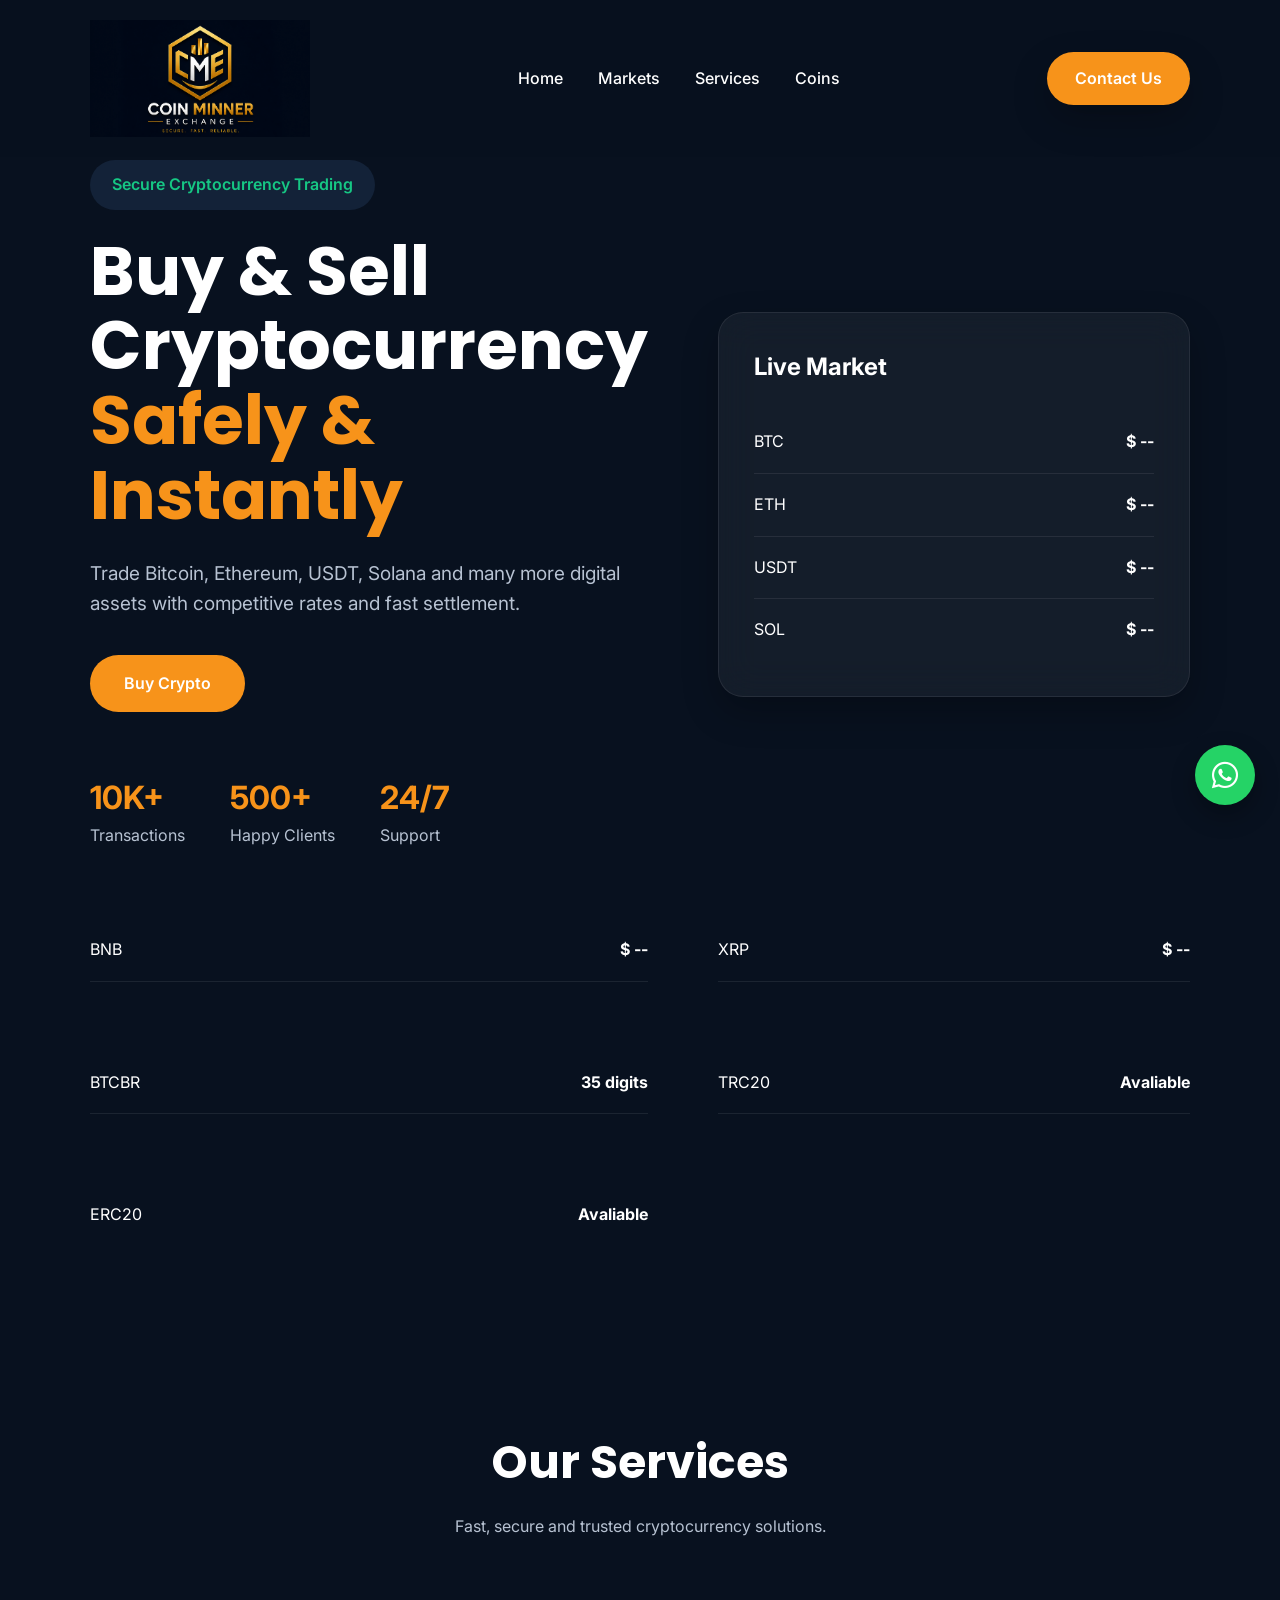
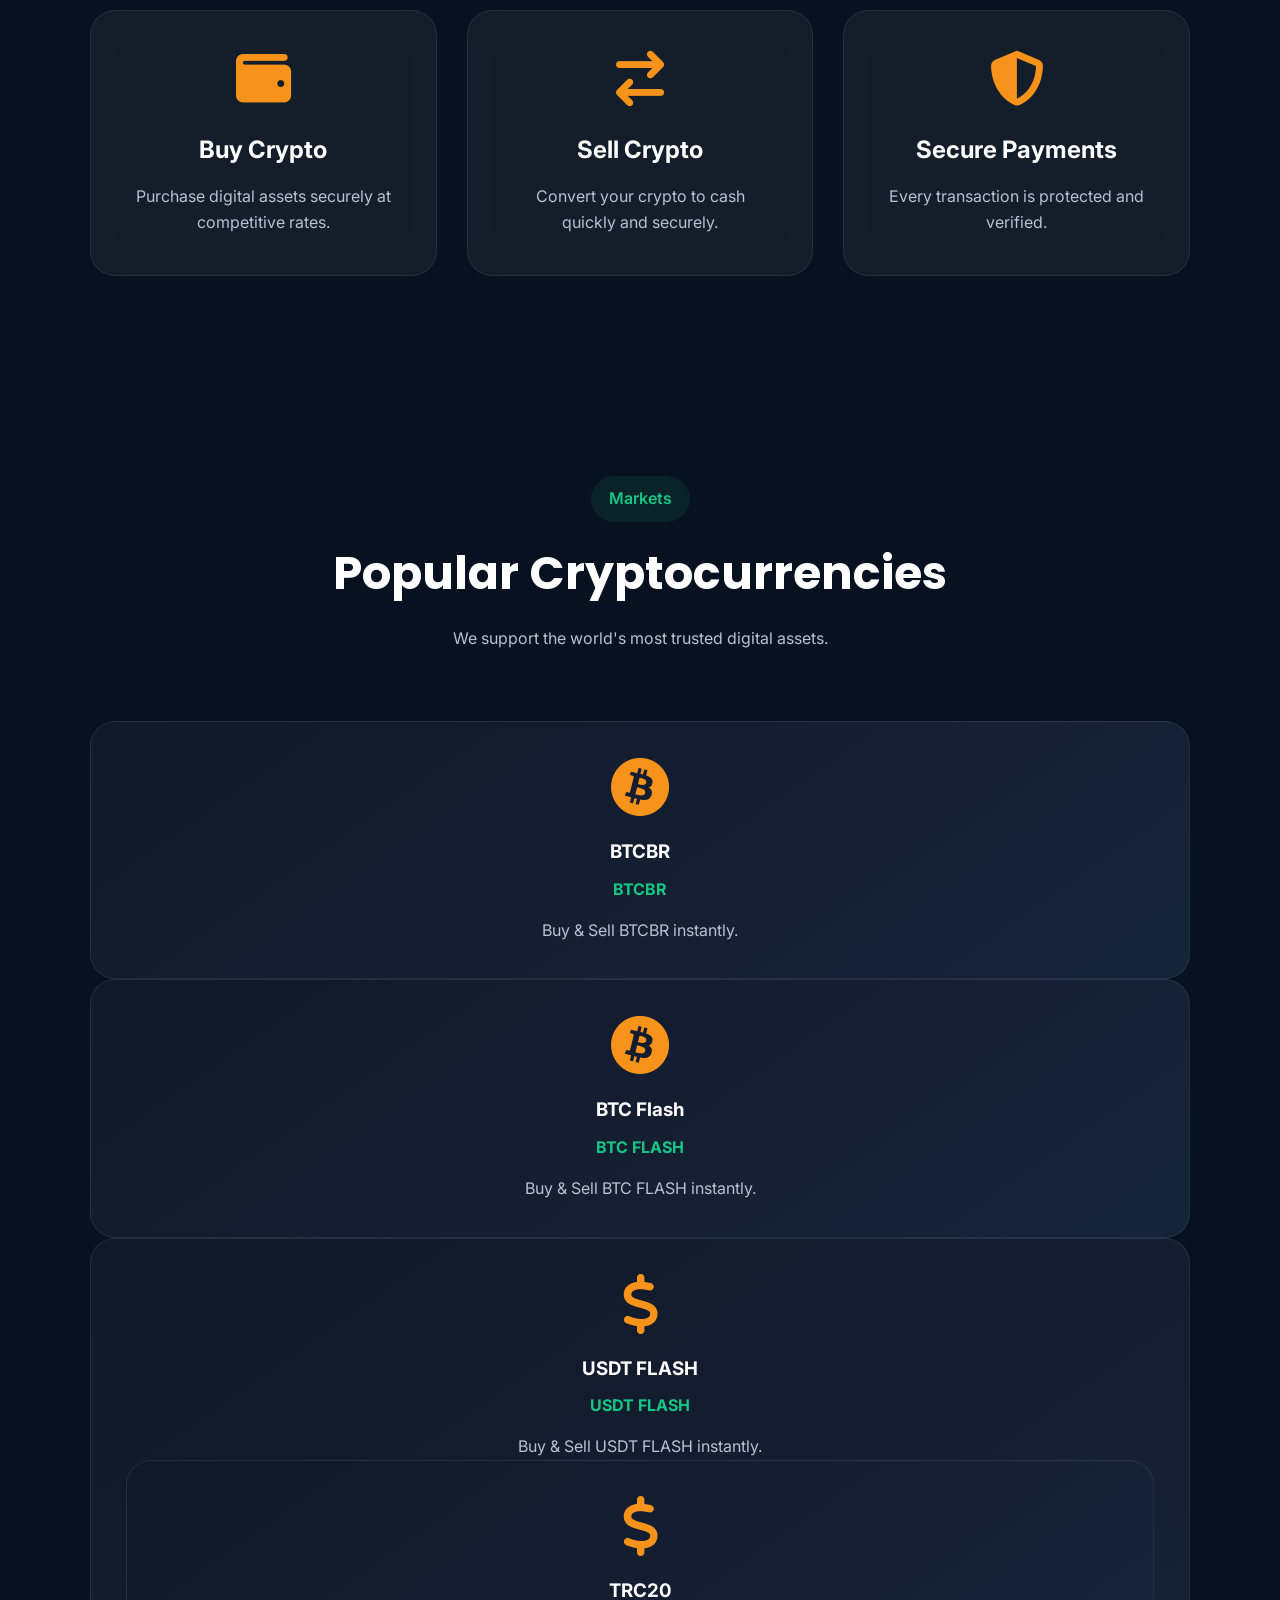
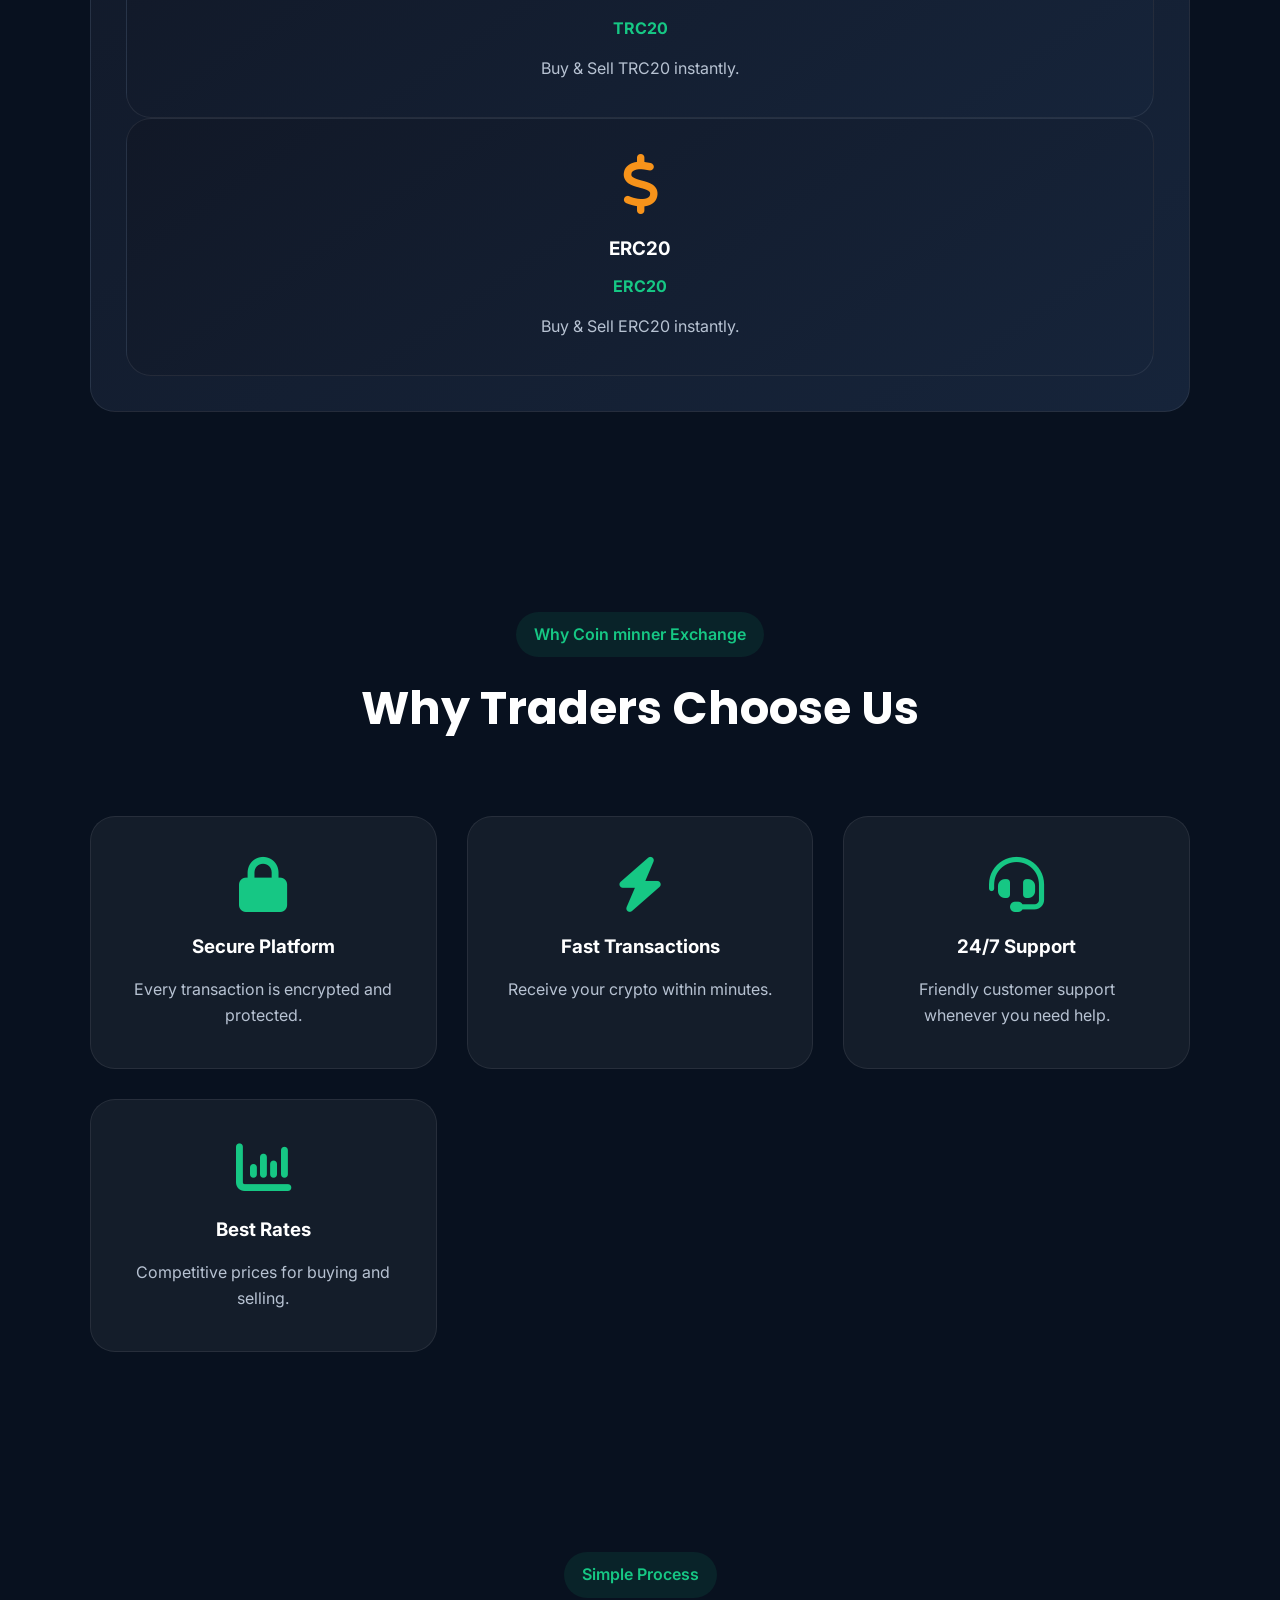
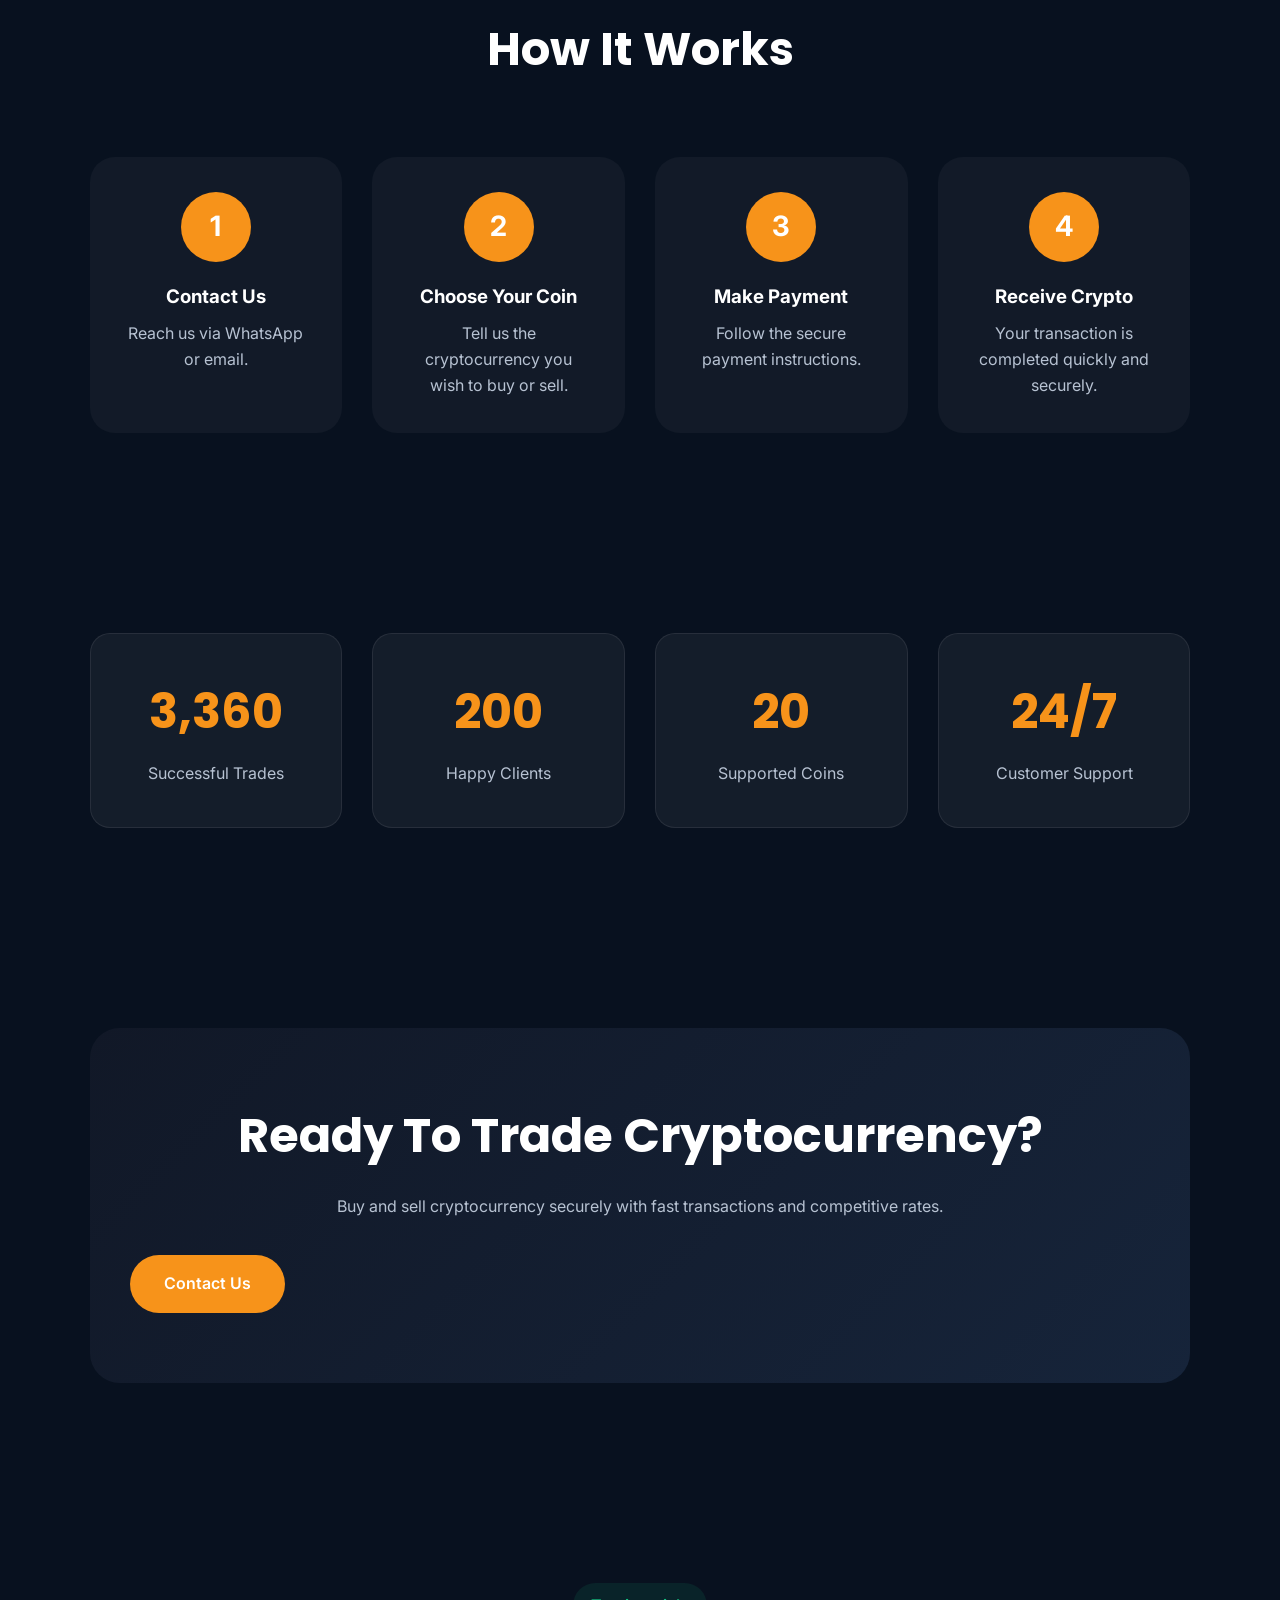
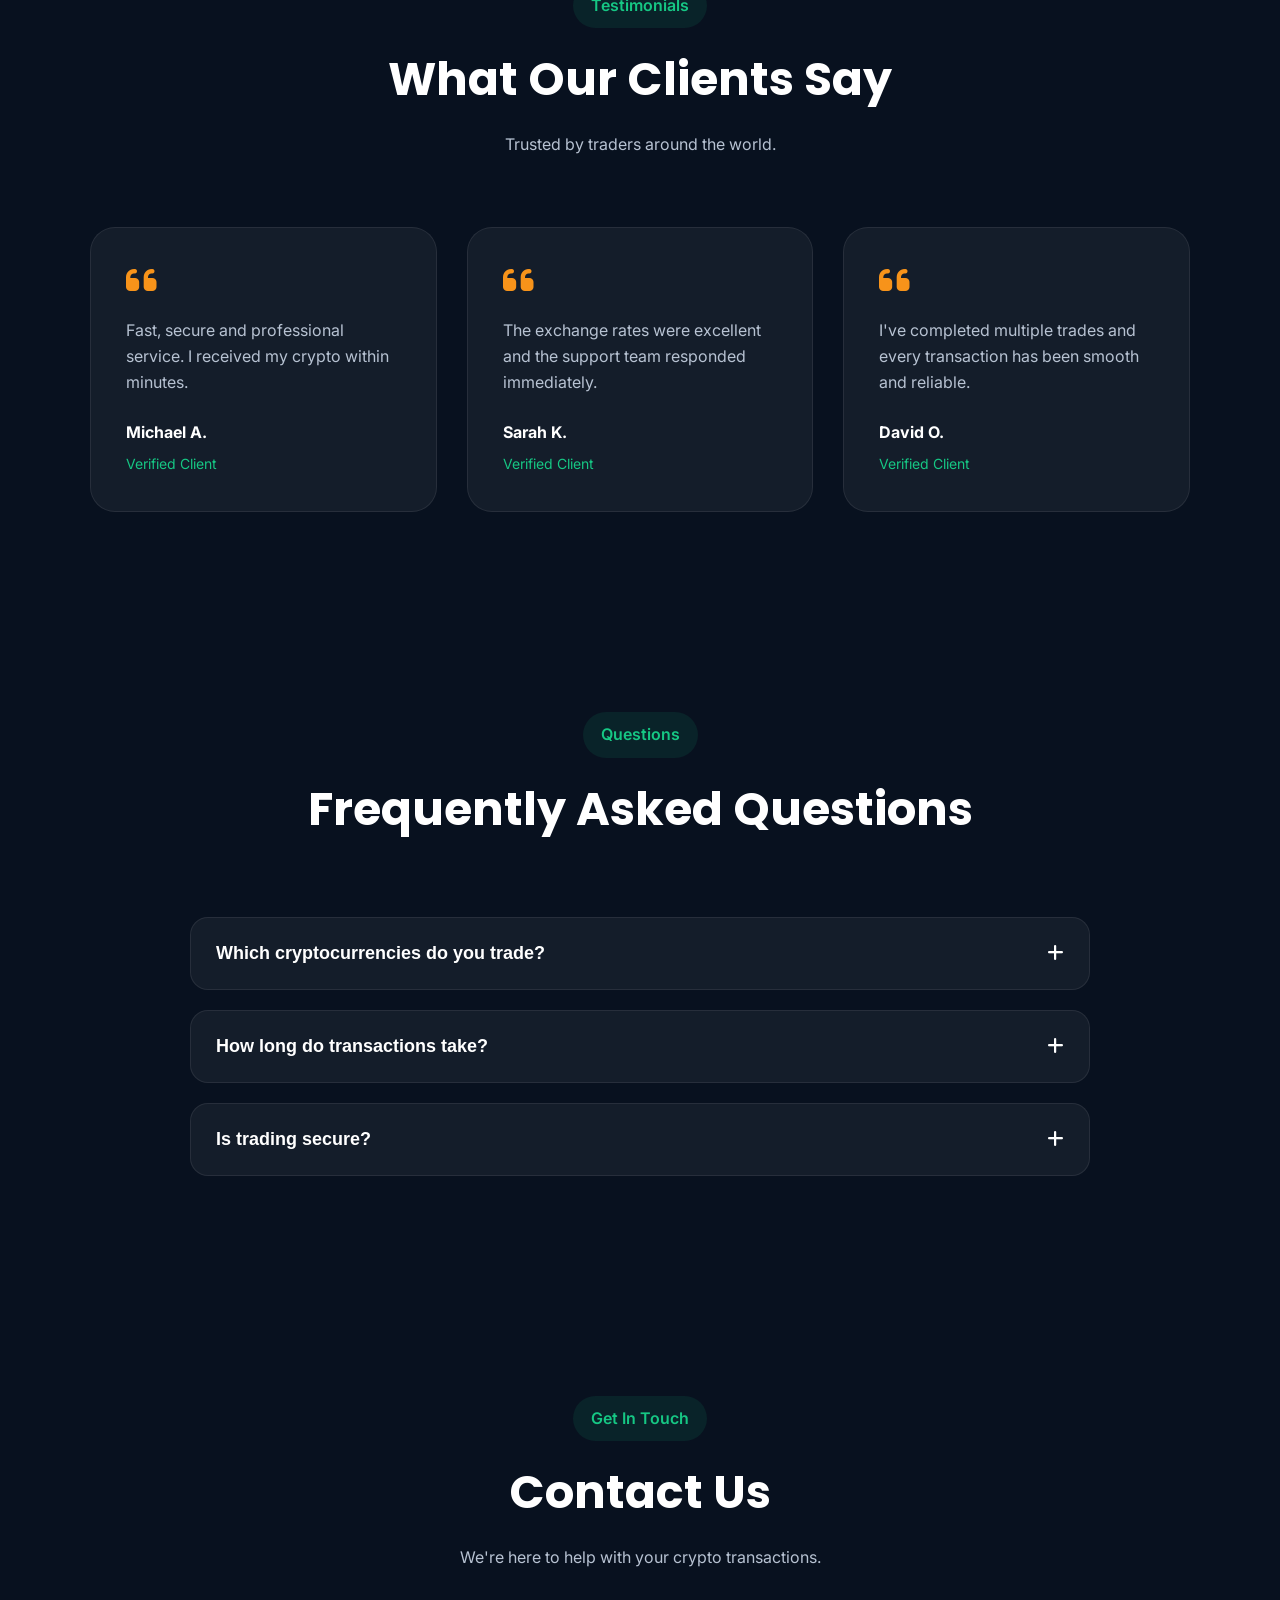
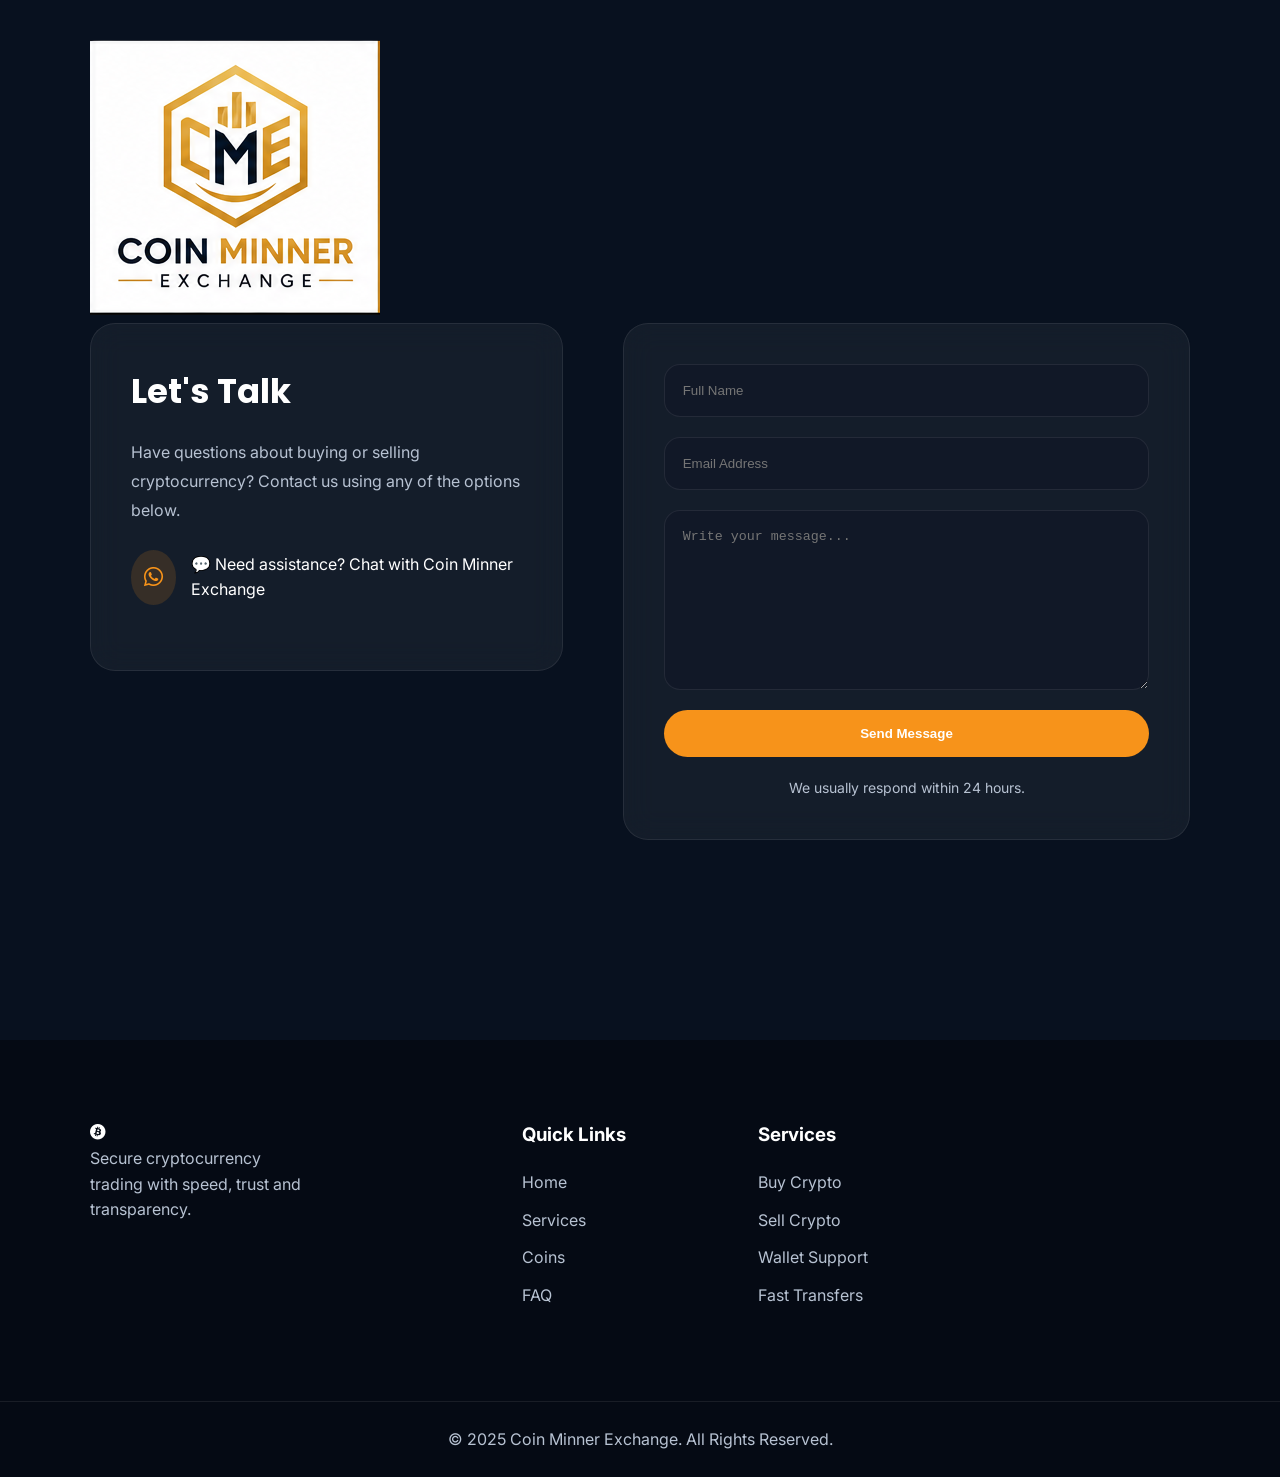
<file: nexa/index.html>
<!DOCTYPE html>
<html lang="en">

<head>
    <meta charset="UTF-8">
    <meta name="viewport" content="width=device-width, initial-scale=1.0">

    <title>Coin Minner Exchange</title>

    <meta name="description"
        content="Buy and Sell Bitcoin, Ethereum, USDT, Solana ,Bitcoin Flash, Ethereum Flash, USDT, Trc20, Erc20and more with NexaCrypt Exchange.">

    <meta name="keywords"
        content=" Bitcoin, Ethereum, USDT, Solana ,Bitcoin Flash, Ethereum Flash, USDT, Trc20, Erc20, Exchange">

    <meta name="author" content="Coin Minner Exchange">
        <!--logo -->
     <link rel="icon"
      type="image/png"
      href="assets/favicon.png">

<link rel="apple-touch-icon"
      href="assets/favicon.png">

    <!-- Google Fonts -->

    <link rel="preconnect" href="https://fonts.googleapis.com">

    <link rel="preconnect" href="https://fonts.gstatic.com" crossorigin>

    <link href="https://fonts.googleapis.com/css2?family=Inter:wght@300;400;500;600;700&family=Poppins:wght@500;600;700&display=swap"
        rel="stylesheet">

    <!-- Font Awesome -->

    <link rel="stylesheet"
        href="https://cdnjs.cloudflare.com/ajax/libs/font-awesome/6.7.2/css/all.min.css">

    <!-- CSS -->

    <link rel="stylesheet" href="style.css">

</head>

<body>

    <!-- PRELOADER -->

   <div id="preloader">

<img src="assets/logo-white.png"
     alt="Coin Minner Exchange">

</div>

    <!-- HEADER -->

    <header>

        <nav>

     <div class="logo">

    <a href="#home">

        <img src="assets/logo.png"
             alt="Coin Minner Exchange Logo"
             class="logo-image">

    </a>

</div>

            <ul class="nav-links">

                <li><a href="#home">Home</a></li>

                <li><a href="#markets">Markets</a></li>

                <li><a href="#services">Services</a></li>

                <li><a href="#coins">Coins</a></li>

                <!-- <li><a href="https://wa.me/+15876969528" target="_blank">Contact</a></li> -->

            </ul>

            <a href="https://wa.me/15876969528" target="_blank" class="trade-btn">

                Contact Us

            </a>

            <div class="hamburger">

                <span></span>

                <span></span>

                <span></span>

            </div>

        </nav>

    </header>

    <!-- HERO -->

    <section class="hero" id="home">

        <div class="hero-content">

            <span class="badge">

                Secure Cryptocurrency Trading

            </span>

            <h1>

                Buy & Sell Cryptocurrency

                <span>Safely & Instantly</span>

            </h1>

            <p>

                Trade Bitcoin, Ethereum, USDT, Solana and many more digital
                assets with competitive rates and fast settlement.

            </p>

            <div class="hero-buttons">

                <a href="https://wa.me/15876969528" target="_blank" class="primary-btn">

                    Buy Crypto

                </a>
<!-- 
                <a href=https://wa.me/+15876969528" target="_blank" class="secondary-btn">

                    Sell Crypto

                </a> -->

            </div>

            <div class="hero-stats">

                <div>

                    <h3>10K+</h3>

                    <span>Transactions</span>

                </div>

                <div>

                    <h3>500+</h3>

                    <span>Happy Clients</span>

                </div>

                <div>

                    <h3>24/7</h3>

                    <span>Support</span>

                </div>

            </div>

        </div>

        <div class="hero-image">

            <div class="market-card">

                <h2>

                    Live Market

                </h2>

                <div class="market-row">

                    <span>BTC</span>

                    <strong id="btc-price">$ --</strong>

                </div>

                <div class="market-row">

                    <span>ETH</span>

                    <strong id="eth-price">$ --</strong>

                </div>

                <div class="market-row">

                    <span>USDT</span>

                    <strong id="usdt-price">$ --</strong>

                </div>

                <div class="market-row">

                    <span>SOL</span>

                    <strong id="sol-price">$ --</strong>

                </div>

            </div>

        </div>
        <div class="market-row">
    <span>BNB</span>
    <strong id="bnb-price">$ --</strong>
</div>

<div class="market-row">
    <span>XRP</span>
    <strong id="xrp-price">$ --</strong>
</div>
        
<div class="market-row">
    <span>BTCBR</span>
    <strong id="btcbr-price">35 digits</strong>
    </div>
<div class="market-row">
    <span>TRC20</span>
    <strong id="trc20-price">Avaliable</strong>
    </div>
<div class="market-row">
    <span>ERC20</span>
    <strong id="erc20-price">Avaliable</strong>  
</div>
    </div>
    </section>

    <!-- SERVICES -->

    <section class="services" id="services">

        <div class="section-title">

            <h2>Our Services</h2>

            <p>
                Fast, secure and trusted cryptocurrency solutions.
            </p>

        </div>

        <div class="service-grid">

            <div class="service-card">

                <i class="fa-solid fa-wallet"></i>

                <h3>Buy Crypto</h3>

                <p>
                    Purchase digital assets securely at competitive rates.
                </p>

            </div>

            <div class="service-card">

                <i class="fa-solid fa-arrow-right-arrow-left"></i>

                <h3>Sell Crypto</h3>

                <p>
                    Convert your crypto to cash quickly and securely.
                </p>

            </div>

            <div class="service-card">

                <i class="fa-solid fa-shield-halved"></i>

                <h3>Secure Payments</h3>

                <p>
                    Every transaction is protected and verified.
                </p>

            </div>

        </div>

    </section>

        <!-- =========================
         FEATURED COINS
    ========================== -->

    <section class="coins" id="coins">

        <div class="section-title">

            <span>Markets</span>

            <h2>Popular Cryptocurrencies</h2>

            <p>
                We support the world's most trusted digital assets.
            </p>

        </div>

        <!-- <div class="coin-grid">

            <div class="coin-card">

                <i class="fa-brands fa-bitcoin"></i>

                <h3>Bitcoin</h3>

                <span>BTC</span>

                <p>Buy & Sell Bitcoin instantly.</p>

            </div>

            <div class="coin-card">

                <i class="fa-brands fa-ethereum"></i>

                <h3>Ethereum</h3>

                <span>ETH</span>

                <p>Fast Ethereum transactions.</p>

            </div>

            <div class="coin-card">

                <i class="fa-solid fa-dollar-sign"></i>

                <h3>Tether</h3>

                <span>USDT</span>

                <p>TRC20 • ERC20 • BEP20</p>

            </div>

            <div class="coin-card">

                <i class="fa-solid fa-s"></i>

                <h3>Solana</h3>

                <span>SOL</span>

                <p>Lightning fast blockchain.</p>

            </div>

            <div class="coin-card">

                <i class="fa-solid fa-coins"></i>

                <h3>BNB</h3>

                <span>BNB</span>

                <p>Trade Binance Coin securely.</p>

            </div>

            <div class="coin-card">

                <i class="fa-solid fa-chart-line"></i>

                <h3>XRP</h3>

                <span>XRP</span>

                <p>Fast international transfers.</p>

            </div> -->
            <div class="coin-card">

                <i class="fa-brands fa-bitcoin"></i>

                <h3>BTCBR</h3>

                <span>BTCBR</span>

                <p>Buy & Sell BTCBR instantly.</p>

            </div>
            <div class="coin-card">

                <i class="fa-brands fa-bitcoin"></i>

                <h3>BTC Flash</h3>

                <span>BTC FLASH</span>

                <p>Buy & Sell BTC FLASH instantly.</p>

            </div>
            <div class="coin-card">
<i class="fa-solid fa-dollar-sign"></i>
              

                <h3>USDT FLASH</h3>

                <span>USDT FLASH</span>

                <p>Buy & Sell USDT FLASH instantly.</p>
            <div class="coin-card">

                <i class="fa-solid fa-dollar-sign"></i>

                <h3>TRC20</h3>

                <span>TRC20</span>

                <p>Buy & Sell TRC20 instantly.</p>
            </div>
            <div class="coin-card">

               <i class="fa-solid fa-dollar-sign"></i>

                <h3>ERC20</h3>

                <span>ERC20</span>

                <p>Buy & Sell ERC20 instantly.</p>
                
            </div>

    </section>



    <!-- =========================
         WHY CHOOSE US
    ========================== -->

    <section class="why-us">

        <div class="section-title">

            <span>Why Coin minner Exchange</span>

            <h2>Why Traders Choose Us</h2>

        </div>

        <div class="features">

            <div class="feature-card">

                <i class="fa-solid fa-lock"></i>

                <h3>Secure Platform</h3>

                <p>
                    Every transaction is encrypted and protected.
                </p>

            </div>

            <div class="feature-card">

                <i class="fa-solid fa-bolt"></i>

                <h3>Fast Transactions</h3>

                <p>
                    Receive your crypto within minutes.
                </p>

            </div>

            <div class="feature-card">

                <i class="fa-solid fa-headset"></i>

                <h3>24/7 Support</h3>

                <p>
                    Friendly customer support whenever you need help.
                </p>

            </div>

            <div class="feature-card">

                <i class="fa-solid fa-chart-column"></i>

                <h3>Best Rates</h3>

                <p>
                    Competitive prices for buying and selling.
                </p>

            </div>

        </div>

    </section>



    <!-- =========================
          HOW IT WORKS
    ========================== -->

    <section class="steps">

        <div class="section-title">

            <span>Simple Process</span>

            <h2>How It Works</h2>

        </div>

        <div class="steps-container">

            <div class="step">

                <div class="number">1</div>

                <h3>Contact Us</h3>

                <p>
                    Reach us via WhatsApp or email.
                </p>

            </div>

            <div class="step">

                <div class="number">2</div>

                <h3>Choose Your Coin</h3>

                <p>
                    Tell us the cryptocurrency you wish to buy or sell.
                </p>

            </div>

            <div class="step">

                <div class="number">3</div>

                <h3>Make Payment</h3>

                <p>
                    Follow the secure payment instructions.
                </p>

            </div>

            <div class="step">

                <div class="number">4</div>

                <h3>Receive Crypto</h3>

                <p>
                    Your transaction is completed quickly and securely.
                </p>

            </div>

        </div>

    </section>



    <!-- =========================
          STATS
    ========================== -->

    <section class="stats">

        <div class="stat-box">

            <h2 class="counter" data-target="10000">0</h2>

            <p>Successful Trades</p>

        </div>

        <div class="stat-box">

            <h2 class="counter" data-target="500">0</h2>

            <p>Happy Clients</p>

        </div>

        <div class="stat-box">

            <h2 class="counter" data-target="20">0</h2>

            <p>Supported Coins</p>

        </div>

        <div class="stat-box">

            <h2>24/7</h2>

            <p>Customer Support</p>

        </div>

    </section>



    <!-- =========================
          CALL TO ACTION
    ========================== -->

    <section class="cta">

        <h2>

            Ready To Trade Cryptocurrency?

        </h2>

        <p>

            Buy and sell cryptocurrency securely with fast transactions and competitive rates.

        </p>

        <div class="hero-buttons">

            <a href="https://wa.me/15876969528" target="_blank" class="primary-btn">

                <!-- Start Trading

            </a>

            <a href="#" class="secondary-btn"> -->

                Contact Us

            </a>

        </div>

    </section>
        <!-- =========================
         TESTIMONIALS
    ========================== -->

    <section class="testimonials" id="testimonials">

        <div class="section-title">

            <span>Testimonials</span>

            <h2>What Our Clients Say</h2>

            <p>Trusted by traders around the world.</p>

        </div>

        <div class="testimonial-grid">

            <div class="testimonial-card">

                <i class="fa-solid fa-quote-left"></i>

                <p>
                    Fast, secure and professional service. I received my crypto within minutes.
                </p>

                <h4>Michael A.</h4>

                <span>Verified Client</span>

            </div>

            <div class="testimonial-card">

                <i class="fa-solid fa-quote-left"></i>

                <p>
                    The exchange rates were excellent and the support team responded immediately.
                </p>

                <h4>Sarah K.</h4>

                <span>Verified Client</span>

            </div>

            <div class="testimonial-card">

                <i class="fa-solid fa-quote-left"></i>

                <p>
                    I've completed multiple trades and every transaction has been smooth and reliable.
                </p>

                <h4>David O.</h4>

                <span>Verified Client</span>

            </div>

        </div>

    </section>

    <!-- =========================
         FAQ
    ========================== -->

    <section class="faq" id="faq">

        <div class="section-title">

            <span>Questions</span>

            <h2>Frequently Asked Questions</h2>

        </div>

        <div class="faq-container">

            <div class="faq-item">
                <button class="faq-question">
                    Which cryptocurrencies do you trade?
                    <i class="fa-solid fa-plus"></i>
                </button>

                <div class="faq-answer">
                    <p>We support Bitcoin, Ethereum, USDT, Solana, BNB, XRP, Litecoin and many more.</p>
                </div>
            </div>

            <div class="faq-item">
                <button class="faq-question">
                    How long do transactions take?
                    <i class="fa-solid fa-plus"></i>
                </button>

                <div class="faq-answer">
                    <p>Most transactions are completed within a few minutes after confirmation.</p>
                </div>
            </div>

            <div class="faq-item">
                <button class="faq-question">
                    Is trading secure?
                    <i class="fa-solid fa-plus"></i>
                </button>

                <div class="faq-answer">
                    <p>Yes. We use secure procedures and verify every transaction before completion.</p>
                </div>
            </div>

        </div>

    </section>

    <!-- =========================
         CONTACT
    ========================== -->

    <section class="contact" id="contact">

        <div class="section-title">

            <span>Get In Touch</span>

            <h2>Contact Us</h2>

            <p>We're here to help with your crypto transactions.</p>

        </div>
        <div class="contact-brand">

<img src="assets/logo-white.png">

</div>

        <div class="contact-wrapper">

    <div class="contact-info">

        <h3>Let's Talk</h3>

        <p>
            Have questions about buying or selling cryptocurrency?
            Contact us using any of the options below.
        </p>

        <div class="contact-item">

            <i class="fab fa-whatsapp"></i>

            <a href="https://wa.me/15876969528" target="_blank">
               💬 Need assistance?

Chat with Coin Minner Exchange
            </a>

        </div>

        <!-- <div class="contact-item">

            <i class="fas fa-envelope"></i>

            <a href="mailto:info@nexacrypt.com">
                info@nexacrypt.com
            </a>

        </div> -->

    </div>

    <form
        class="contact-form"
        name="contact"
        method="POST"
        data-netlify="true"
        netlify-honeypot="bot-field">

        <input type="hidden" name="form-name" value="contact">

        <p hidden>
            <label>
                Don't fill this out:
                <input name="bot-field">
            </label>
        </p>

        <input
            type="text"
            name="name"
            placeholder="Full Name"
            required>

        <input
            type="email"
            name="email"
            placeholder="Email Address"
            required>

        <textarea
            name="message"
            placeholder="Write your message..."
            required></textarea>

        <button class="primary-btn">
            Send Message
        </button>

        <p class="contact-note">
            We usually respond within 24 hours.
        </p>

    </form>

</div>

        </div>

    </section>

    <!-- Floating WhatsApp Button -->

    <a href="https://wa.me/15876969528" target="_blank" class="whatsapp-float">
        <i class="fa-brands fa-whatsapp"></i>
    </a>

    <!-- Back To Top -->

    <button id="backToTop">
        <i class="fa-solid fa-arrow-up"></i>
    </button>

    <!-- FOOTER -->

    <footer>

        <div class="footer-content">

            <div class="footer-logo">

                <i class="fa-brands fa-bitcoin"></i>

                <p>
                    Secure cryptocurrency trading with speed, trust and transparency.
                </p>

            </div>

            <div>

                <h3>Quick Links</h3>

                <ul>

                    <li><a href="#home">Home</a></li>

                    <li><a href="#services">Services</a></li>

                    <li><a href="#coins">Coins</a></li>

                    <li><a href="#faq">FAQ</a></li>

                </ul>

            </div>

            <div>

                <h3>Services</h3>

                <ul>

                    <li>Buy Crypto</li>

                    <li>Sell Crypto</li>

                    <li>Wallet Support</li>

                    <li>Fast Transfers</li>

                </ul>

            </div>

            <!-- <div>

                <h3>Follow Us</h3>

                <div class="social-icons">

                    <a href="#"><i class="fab fa-facebook-f"></i></a>

                    <a href="#"><i class="fab fa-x-twitter"></i></a>

                    <a href="#"><i class="fab fa-instagram"></i></a>

                    <a href="#"><i class="fab fa-linkedin-in"></i></a>

                </div>

            </div> -->

        </div>

        <div class="copyright">

            <p>

                © 2025 Coin Minner Exchange. All Rights Reserved.

            </p>

        </div>

    </footer>

    <script src="script.js"></script>

</body>

</html>
</file>
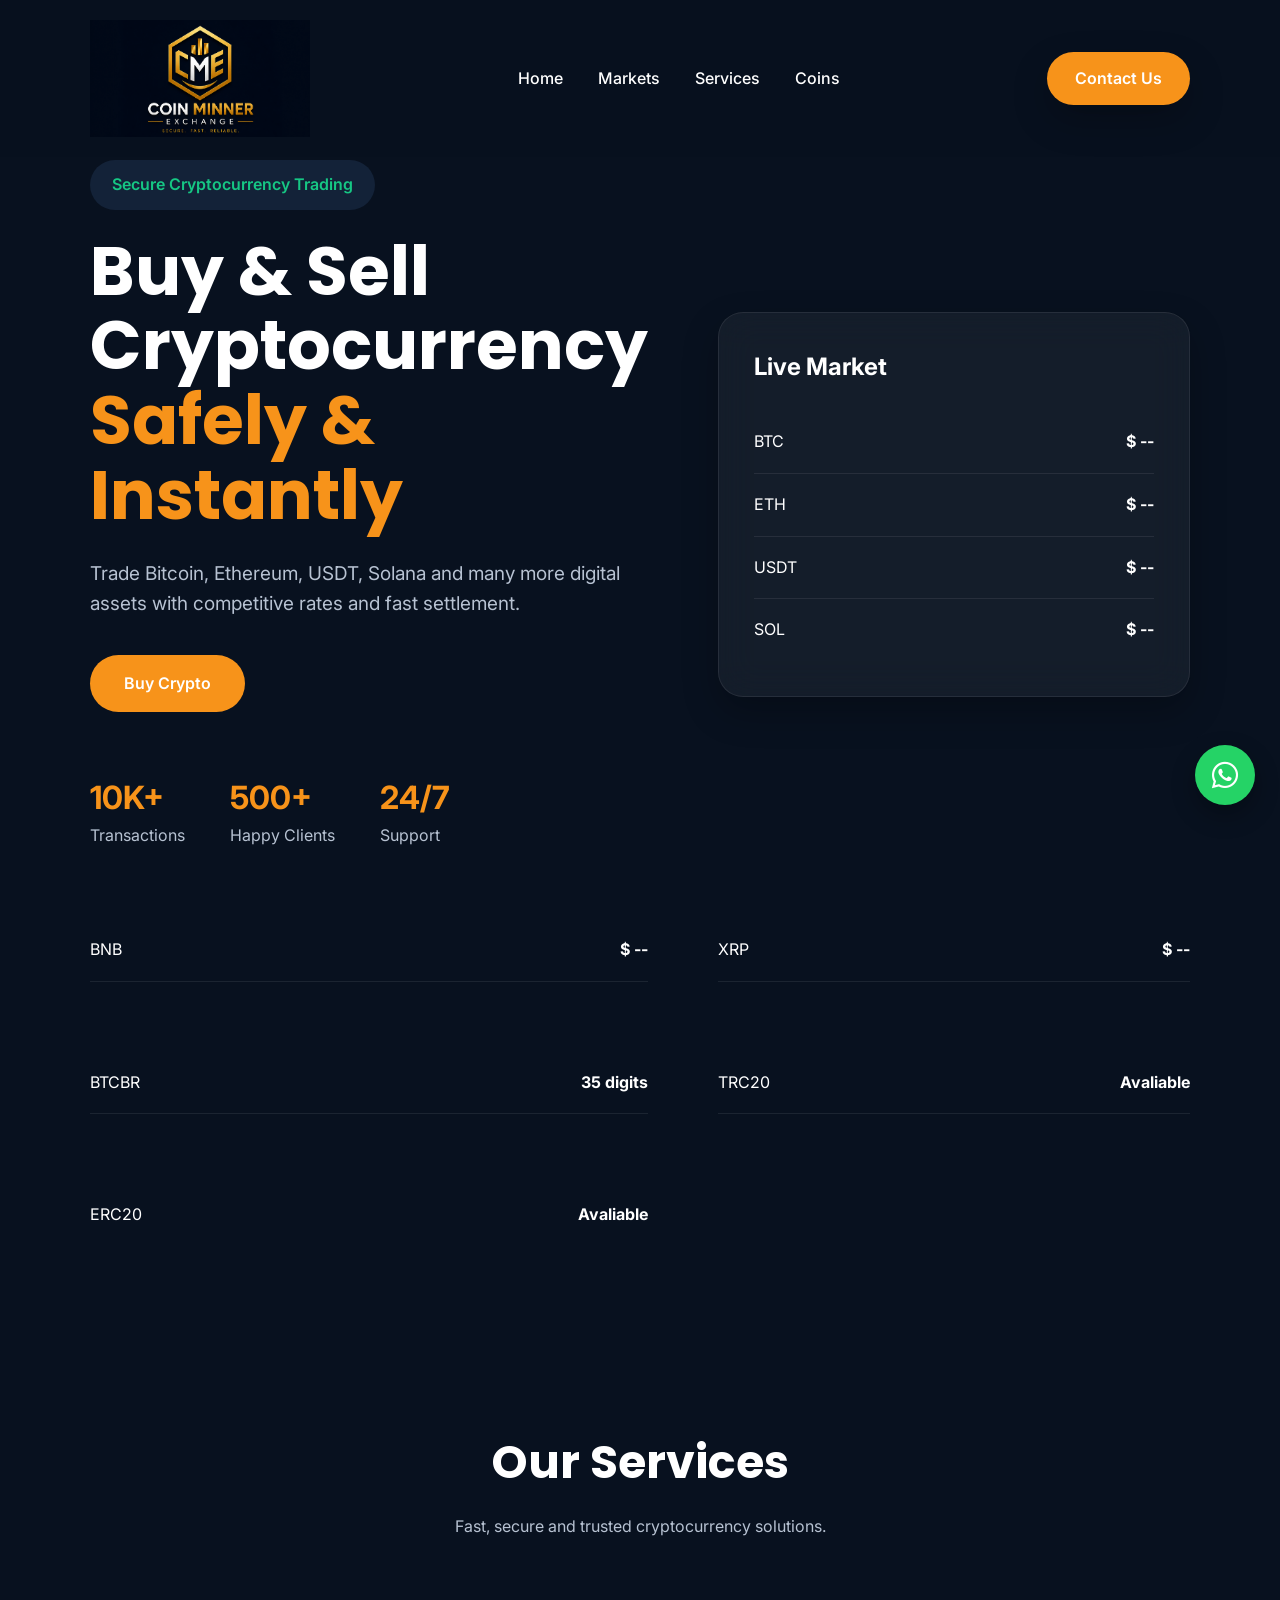
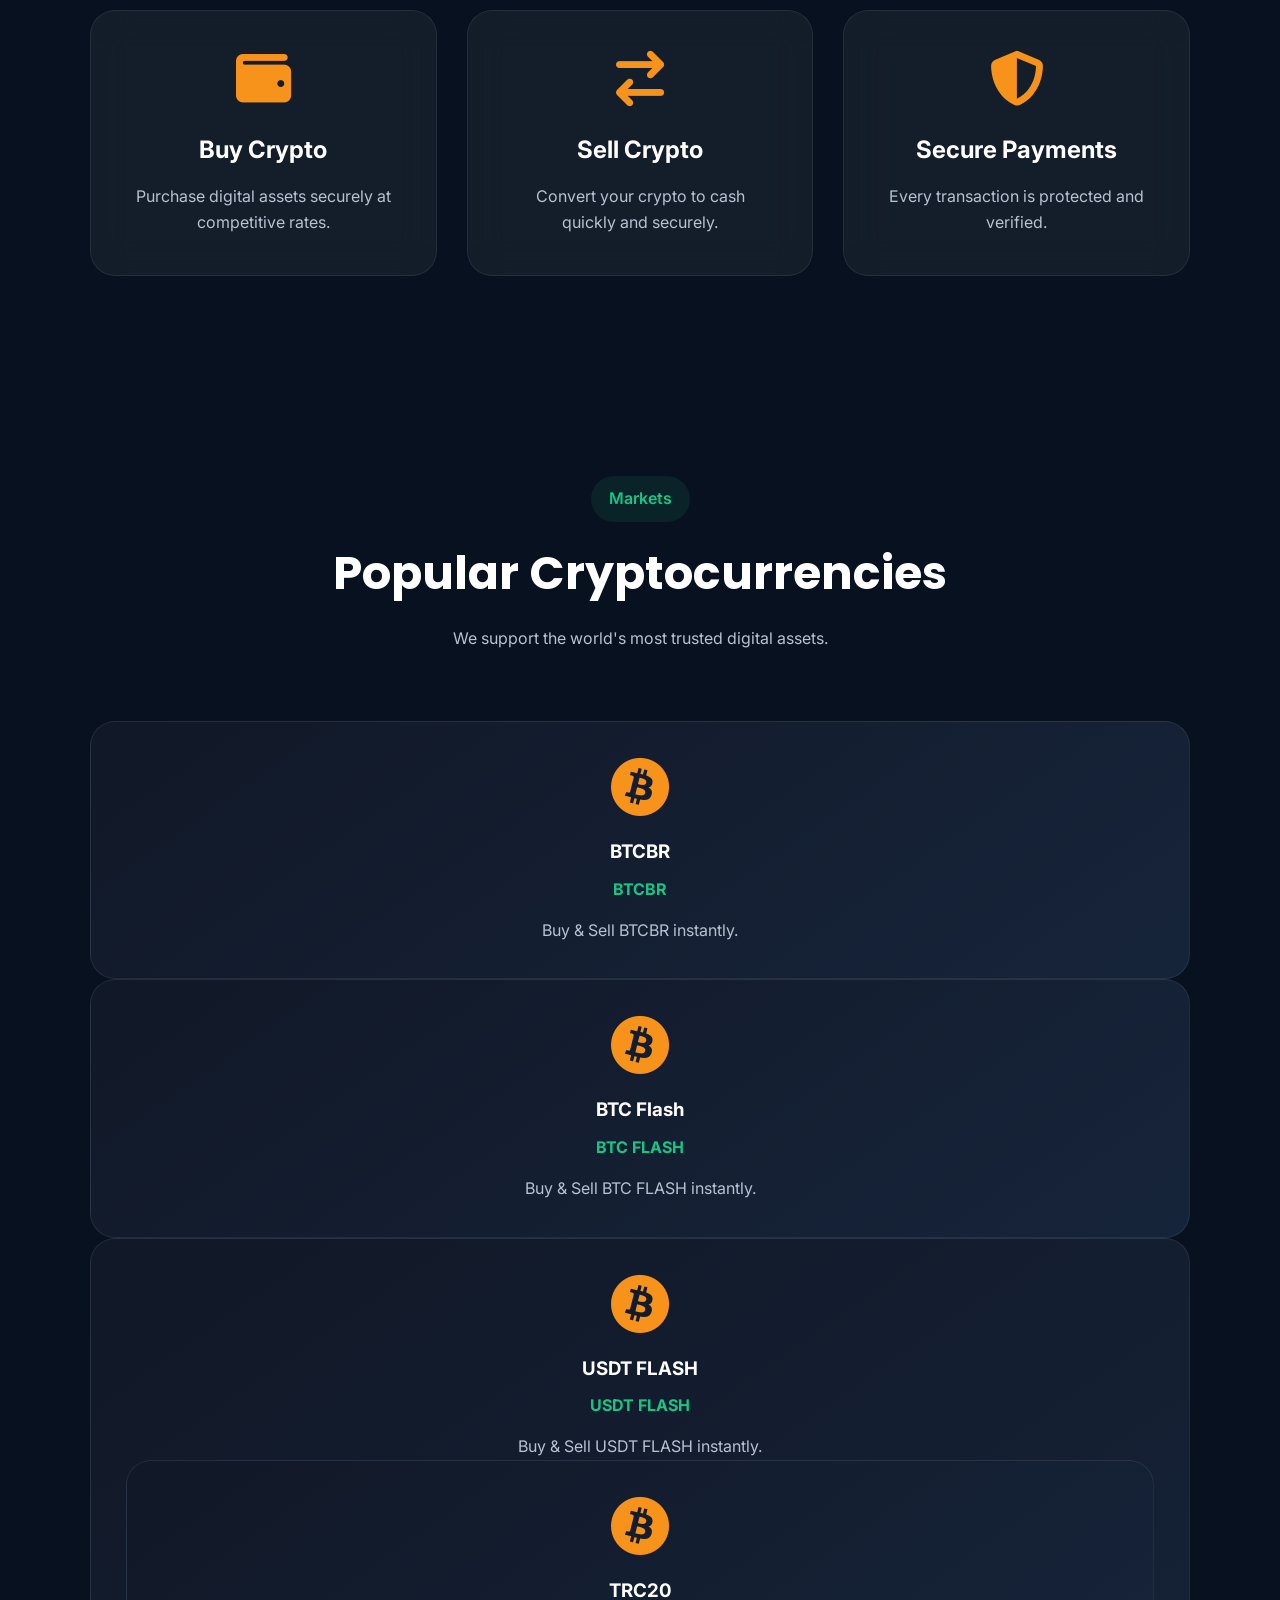
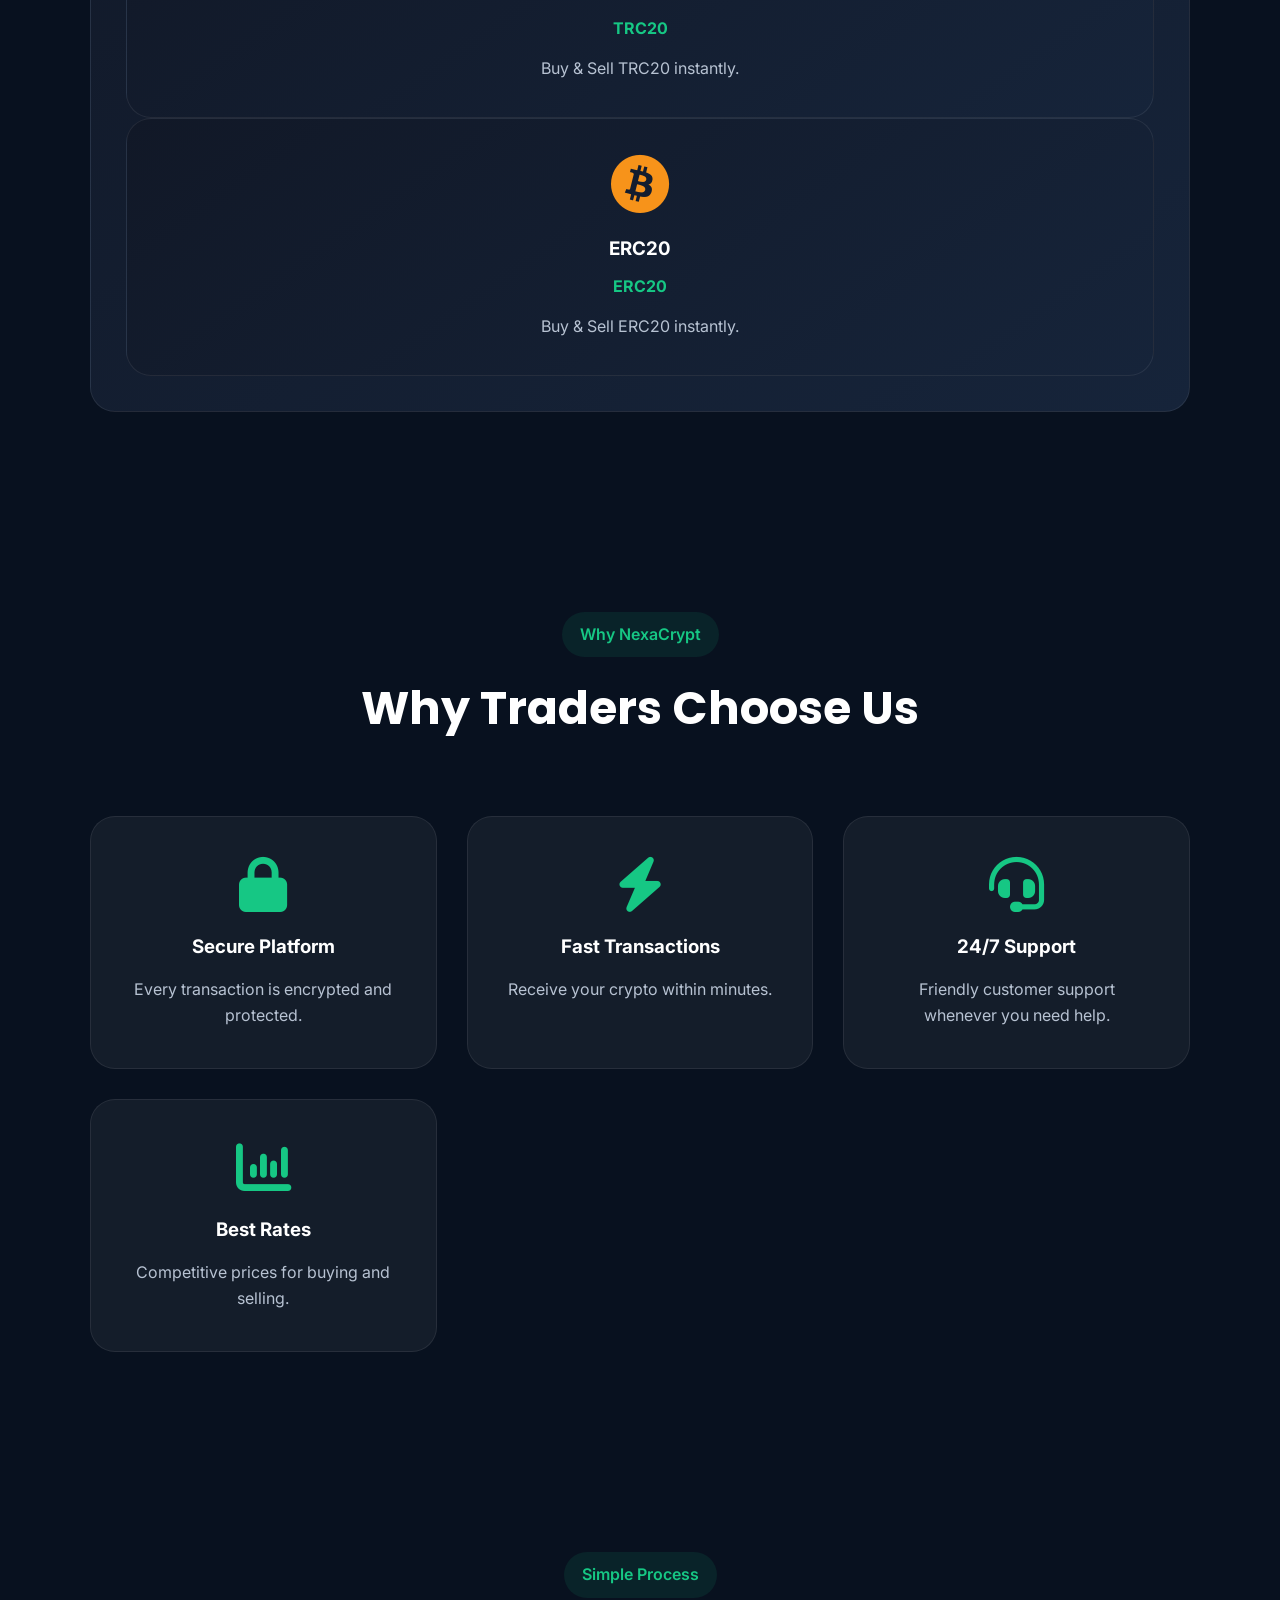
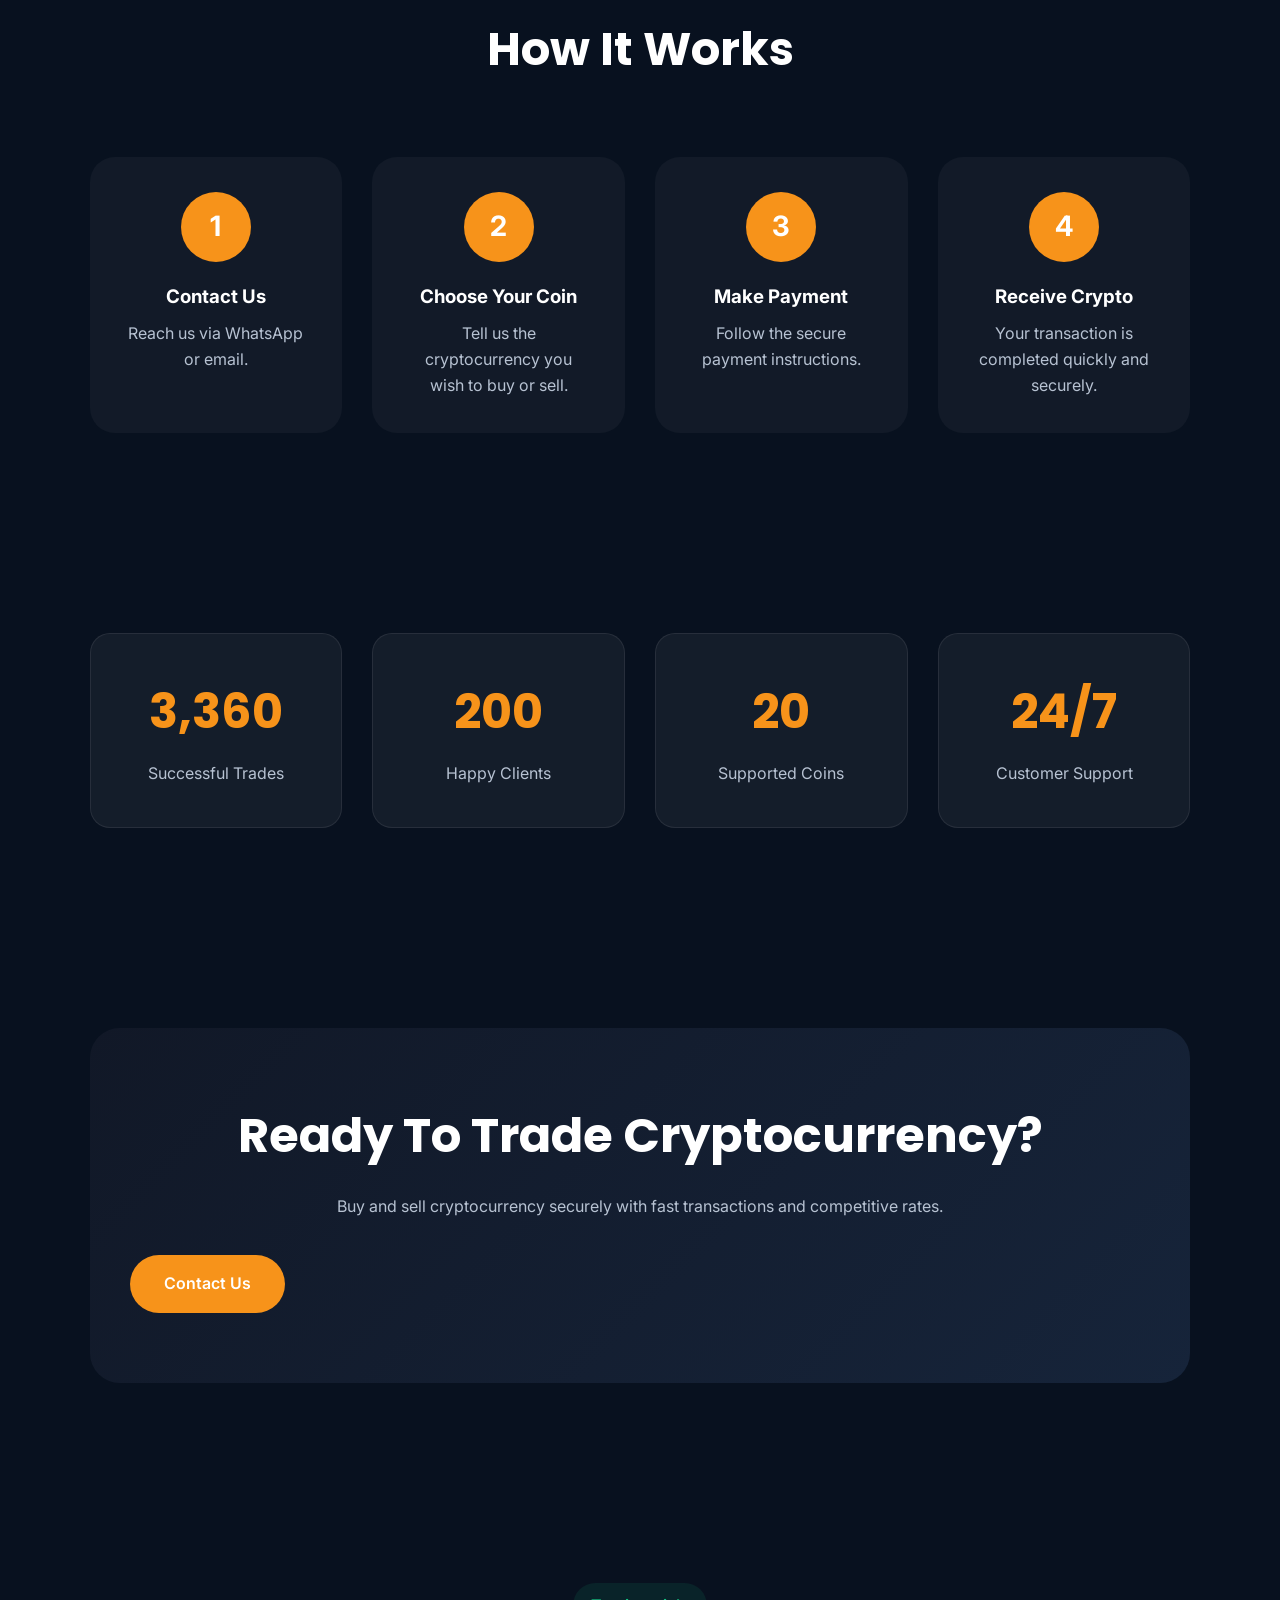
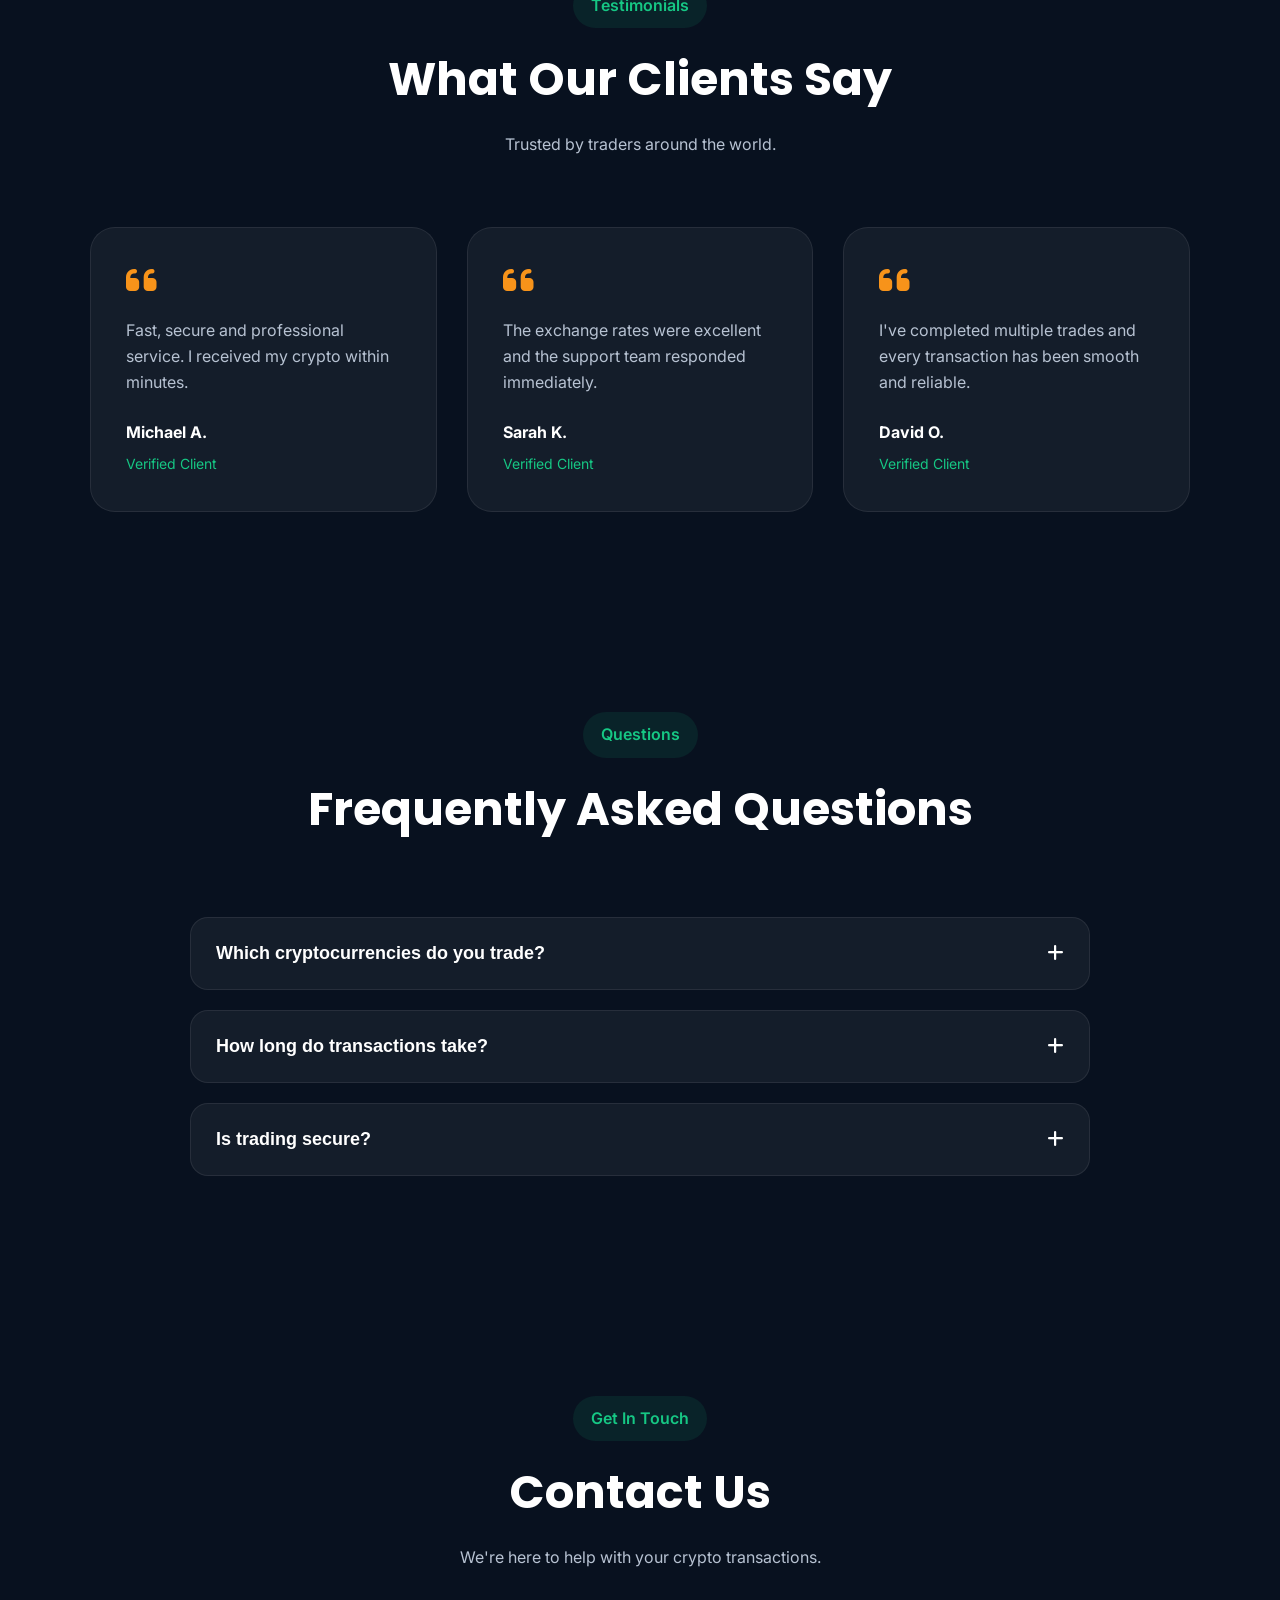
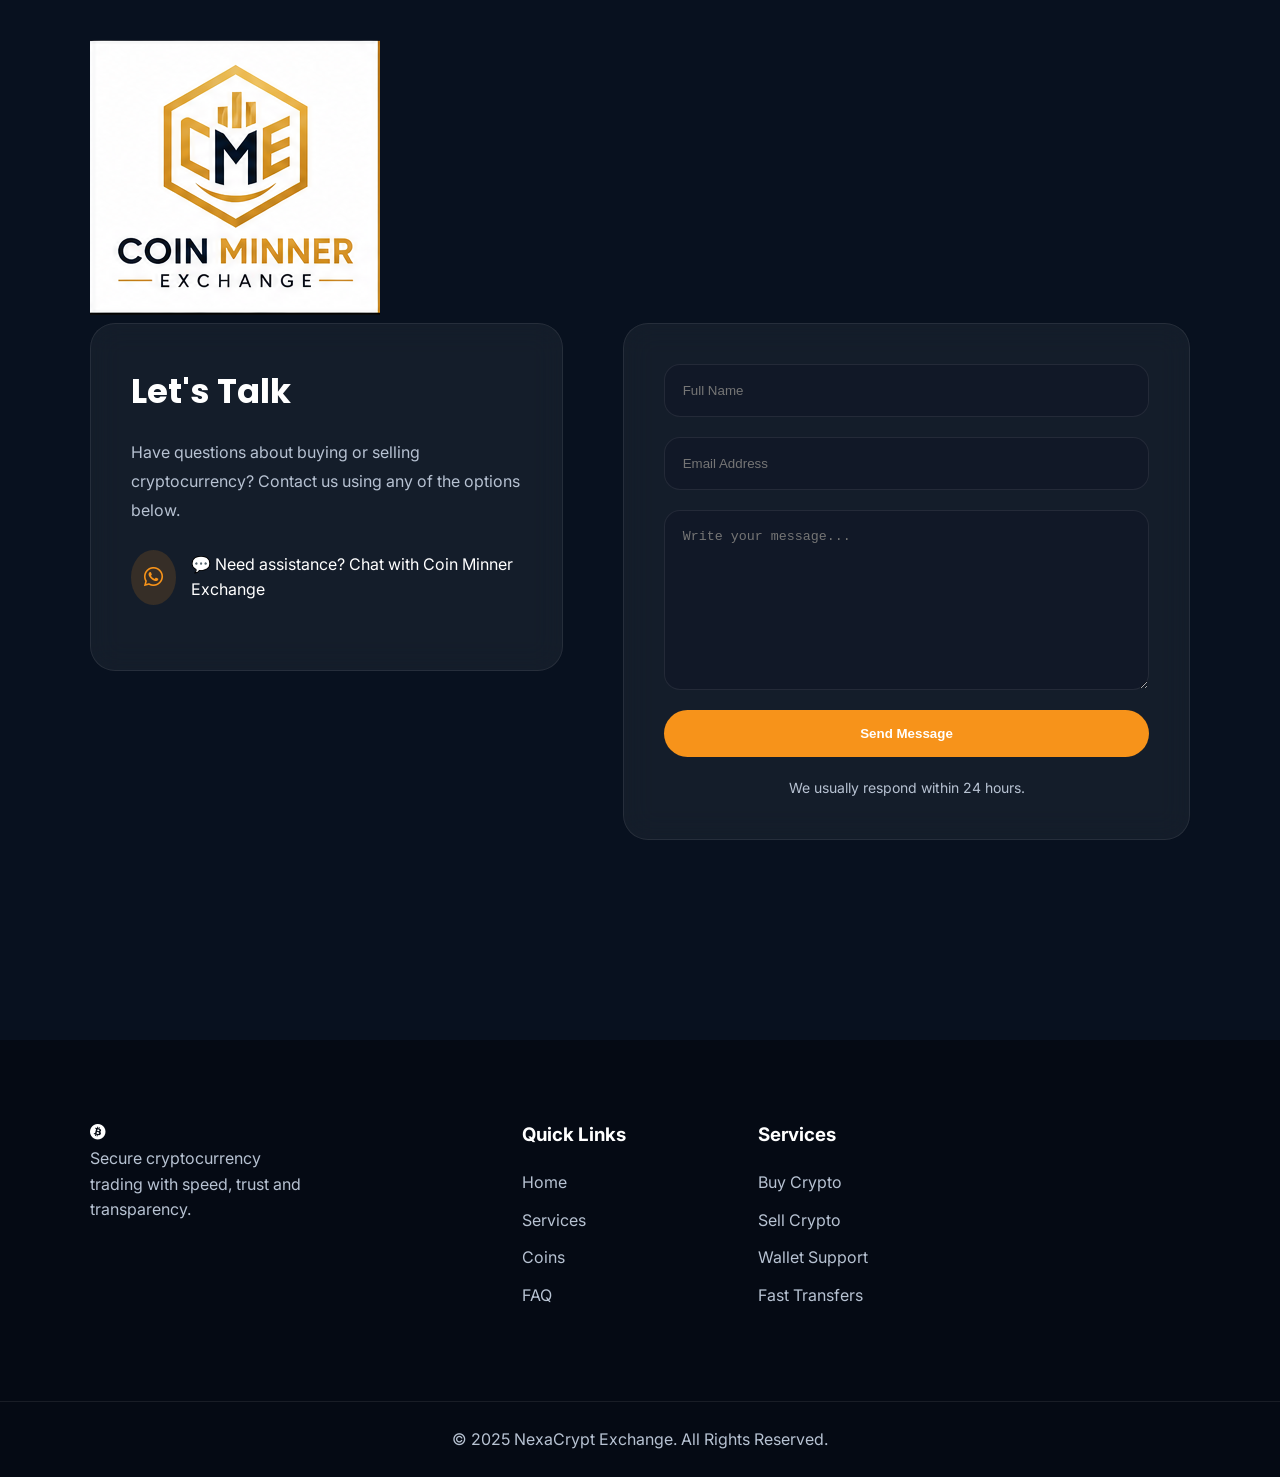
<file: nexa/coin-minner-exchange.html>
<!DOCTYPE html>
<html lang="en">

<head>
    <meta charset="UTF-8">
    <meta name="viewport" content="width=device-width, initial-scale=1.0">

    <title>Coin Minner Exchange</title>

    <meta name="description"
        content="Buy and Sell Bitcoin, Ethereum, USDT, Solana ,Bitcoin Flash, Ethereum Flash, USDT, Trc20, Erc20and more with NexaCrypt Exchange.">

    <meta name="keywords"
        content=" Bitcoin, Ethereum, USDT, Solana ,Bitcoin Flash, Ethereum Flash, USDT, Trc20, Erc20, Exchange">

    <meta name="author" content="Coin Minner Exchange">
        <!--logo -->
     <link rel="icon"
      type="image/png"
      href="assets/favicon.png">

<link rel="apple-touch-icon"
      href="assets/favicon.png">

    <!-- Google Fonts -->

    <link rel="preconnect" href="https://fonts.googleapis.com">

    <link rel="preconnect" href="https://fonts.gstatic.com" crossorigin>

    <link href="https://fonts.googleapis.com/css2?family=Inter:wght@300;400;500;600;700&family=Poppins:wght@500;600;700&display=swap"
        rel="stylesheet">

    <!-- Font Awesome -->

    <link rel="stylesheet"
        href="https://cdnjs.cloudflare.com/ajax/libs/font-awesome/6.7.2/css/all.min.css">

    <!-- CSS -->

    <link rel="stylesheet" href="style.css">

</head>

<body>

    <!-- PRELOADER -->

   <div id="preloader">

<img src="assets/logo-white.png"
     alt="Coin Minner Exchange">

</div>

    <!-- HEADER -->

    <header>

        <nav>

     <div class="logo">

    <a href="#home">

        <img src="assets/logo.png"
             alt="Coin Minner Exchange Logo"
             class="logo-image">

    </a>

</div>

            <ul class="nav-links">

                <li><a href="#home">Home</a></li>

                <li><a href="#markets">Markets</a></li>

                <li><a href="#services">Services</a></li>

                <li><a href="#coins">Coins</a></li>

                <!-- <li><a href="https://wa.me/+15876969528" target="_blank">Contact</a></li> -->

            </ul>

            <a href="https://wa.me/15876969528" target="_blank" class="trade-btn">

                Contact Us

            </a>

            <div class="hamburger">

                <span></span>

                <span></span>

                <span></span>

            </div>

        </nav>

    </header>

    <!-- HERO -->

    <section class="hero" id="home">

        <div class="hero-content">

            <span class="badge">

                Secure Cryptocurrency Trading

            </span>

            <h1>

                Buy & Sell Cryptocurrency

                <span>Safely & Instantly</span>

            </h1>

            <p>

                Trade Bitcoin, Ethereum, USDT, Solana and many more digital
                assets with competitive rates and fast settlement.

            </p>

            <div class="hero-buttons">

                <a href="https://wa.me/15876969528" target="_blank" class="primary-btn">

                    Buy Crypto

                </a>
<!-- 
                <a href=https://wa.me/+15876969528" target="_blank" class="secondary-btn">

                    Sell Crypto

                </a> -->

            </div>

            <div class="hero-stats">

                <div>

                    <h3>10K+</h3>

                    <span>Transactions</span>

                </div>

                <div>

                    <h3>500+</h3>

                    <span>Happy Clients</span>

                </div>

                <div>

                    <h3>24/7</h3>

                    <span>Support</span>

                </div>

            </div>

        </div>

        <div class="hero-image">

            <div class="market-card">

                <h2>

                    Live Market

                </h2>

                <div class="market-row">

                    <span>BTC</span>

                    <strong id="btc-price">$ --</strong>

                </div>

                <div class="market-row">

                    <span>ETH</span>

                    <strong id="eth-price">$ --</strong>

                </div>

                <div class="market-row">

                    <span>USDT</span>

                    <strong id="usdt-price">$ --</strong>

                </div>

                <div class="market-row">

                    <span>SOL</span>

                    <strong id="sol-price">$ --</strong>

                </div>

            </div>

        </div>
        <div class="market-row">
    <span>BNB</span>
    <strong id="bnb-price">$ --</strong>
</div>

<div class="market-row">
    <span>XRP</span>
    <strong id="xrp-price">$ --</strong>
</div>
        
<div class="market-row">
    <span>BTCBR</span>
    <strong id="btcbr-price">35 digits</strong>
    </div>
<div class="market-row">
    <span>TRC20</span>
    <strong id="trc20-price">Avaliable</strong>
    </div>
<div class="market-row">
    <span>ERC20</span>
    <strong id="erc20-price">Avaliable</strong>  
</div>
    </div>
    </section>

    <!-- SERVICES -->

    <section class="services" id="services">

        <div class="section-title">

            <h2>Our Services</h2>

            <p>
                Fast, secure and trusted cryptocurrency solutions.
            </p>

        </div>

        <div class="service-grid">

            <div class="service-card">

                <i class="fa-solid fa-wallet"></i>

                <h3>Buy Crypto</h3>

                <p>
                    Purchase digital assets securely at competitive rates.
                </p>

            </div>

            <div class="service-card">

                <i class="fa-solid fa-arrow-right-arrow-left"></i>

                <h3>Sell Crypto</h3>

                <p>
                    Convert your crypto to cash quickly and securely.
                </p>

            </div>

            <div class="service-card">

                <i class="fa-solid fa-shield-halved"></i>

                <h3>Secure Payments</h3>

                <p>
                    Every transaction is protected and verified.
                </p>

            </div>

        </div>

    </section>

        <!-- =========================
         FEATURED COINS
    ========================== -->

    <section class="coins" id="coins">

        <div class="section-title">

            <span>Markets</span>

            <h2>Popular Cryptocurrencies</h2>

            <p>
                We support the world's most trusted digital assets.
            </p>

        </div>

        <!-- <div class="coin-grid">

            <div class="coin-card">

                <i class="fa-brands fa-bitcoin"></i>

                <h3>Bitcoin</h3>

                <span>BTC</span>

                <p>Buy & Sell Bitcoin instantly.</p>

            </div>

            <div class="coin-card">

                <i class="fa-brands fa-ethereum"></i>

                <h3>Ethereum</h3>

                <span>ETH</span>

                <p>Fast Ethereum transactions.</p>

            </div>

            <div class="coin-card">

                <i class="fa-solid fa-dollar-sign"></i>

                <h3>Tether</h3>

                <span>USDT</span>

                <p>TRC20 • ERC20 • BEP20</p>

            </div>

            <div class="coin-card">

                <i class="fa-solid fa-s"></i>

                <h3>Solana</h3>

                <span>SOL</span>

                <p>Lightning fast blockchain.</p>

            </div>

            <div class="coin-card">

                <i class="fa-solid fa-coins"></i>

                <h3>BNB</h3>

                <span>BNB</span>

                <p>Trade Binance Coin securely.</p>

            </div>

            <div class="coin-card">

                <i class="fa-solid fa-chart-line"></i>

                <h3>XRP</h3>

                <span>XRP</span>

                <p>Fast international transfers.</p>

            </div> -->
            <div class="coin-card">

                <i class="fa-brands fa-bitcoin"></i>

                <h3>BTCBR</h3>

                <span>BTCBR</span>

                <p>Buy & Sell BTCBR instantly.</p>

            </div>
            <div class="coin-card">

                <i class="fa-brands fa-bitcoin"></i>

                <h3>BTC Flash</h3>

                <span>BTC FLASH</span>

                <p>Buy & Sell BTC FLASH instantly.</p>

            </div>
            <div class="coin-card">

                <i class="fa-brands fa-bitcoin"></i>

                <h3>USDT FLASH</h3>

                <span>USDT FLASH</span>

                <p>Buy & Sell USDT FLASH instantly.</p>
            <div class="coin-card">

                <i class="fa-brands fa-bitcoin"></i>

                <h3>TRC20</h3>

                <span>TRC20</span>

                <p>Buy & Sell TRC20 instantly.</p>
            </div>
            <div class="coin-card">

                <i class="fa-brands fa-bitcoin"></i>

                <h3>ERC20</h3>

                <span>ERC20</span>

                <p>Buy & Sell ERC20 instantly.</p>
                
            </div>

    </section>



    <!-- =========================
         WHY CHOOSE US
    ========================== -->

    <section class="why-us">

        <div class="section-title">

            <span>Why NexaCrypt</span>

            <h2>Why Traders Choose Us</h2>

        </div>

        <div class="features">

            <div class="feature-card">

                <i class="fa-solid fa-lock"></i>

                <h3>Secure Platform</h3>

                <p>
                    Every transaction is encrypted and protected.
                </p>

            </div>

            <div class="feature-card">

                <i class="fa-solid fa-bolt"></i>

                <h3>Fast Transactions</h3>

                <p>
                    Receive your crypto within minutes.
                </p>

            </div>

            <div class="feature-card">

                <i class="fa-solid fa-headset"></i>

                <h3>24/7 Support</h3>

                <p>
                    Friendly customer support whenever you need help.
                </p>

            </div>

            <div class="feature-card">

                <i class="fa-solid fa-chart-column"></i>

                <h3>Best Rates</h3>

                <p>
                    Competitive prices for buying and selling.
                </p>

            </div>

        </div>

    </section>



    <!-- =========================
          HOW IT WORKS
    ========================== -->

    <section class="steps">

        <div class="section-title">

            <span>Simple Process</span>

            <h2>How It Works</h2>

        </div>

        <div class="steps-container">

            <div class="step">

                <div class="number">1</div>

                <h3>Contact Us</h3>

                <p>
                    Reach us via WhatsApp or email.
                </p>

            </div>

            <div class="step">

                <div class="number">2</div>

                <h3>Choose Your Coin</h3>

                <p>
                    Tell us the cryptocurrency you wish to buy or sell.
                </p>

            </div>

            <div class="step">

                <div class="number">3</div>

                <h3>Make Payment</h3>

                <p>
                    Follow the secure payment instructions.
                </p>

            </div>

            <div class="step">

                <div class="number">4</div>

                <h3>Receive Crypto</h3>

                <p>
                    Your transaction is completed quickly and securely.
                </p>

            </div>

        </div>

    </section>



    <!-- =========================
          STATS
    ========================== -->

    <section class="stats">

        <div class="stat-box">

            <h2 class="counter" data-target="10000">0</h2>

            <p>Successful Trades</p>

        </div>

        <div class="stat-box">

            <h2 class="counter" data-target="500">0</h2>

            <p>Happy Clients</p>

        </div>

        <div class="stat-box">

            <h2 class="counter" data-target="20">0</h2>

            <p>Supported Coins</p>

        </div>

        <div class="stat-box">

            <h2>24/7</h2>

            <p>Customer Support</p>

        </div>

    </section>



    <!-- =========================
          CALL TO ACTION
    ========================== -->

    <section class="cta">

        <h2>

            Ready To Trade Cryptocurrency?

        </h2>

        <p>

            Buy and sell cryptocurrency securely with fast transactions and competitive rates.

        </p>

        <div class="hero-buttons">

            <a href="https://wa.me/15876969528" target="_blank" class="primary-btn">

                <!-- Start Trading

            </a>

            <a href="#" class="secondary-btn"> -->

                Contact Us

            </a>

        </div>

    </section>
        <!-- =========================
         TESTIMONIALS
    ========================== -->

    <section class="testimonials" id="testimonials">

        <div class="section-title">

            <span>Testimonials</span>

            <h2>What Our Clients Say</h2>

            <p>Trusted by traders around the world.</p>

        </div>

        <div class="testimonial-grid">

            <div class="testimonial-card">

                <i class="fa-solid fa-quote-left"></i>

                <p>
                    Fast, secure and professional service. I received my crypto within minutes.
                </p>

                <h4>Michael A.</h4>

                <span>Verified Client</span>

            </div>

            <div class="testimonial-card">

                <i class="fa-solid fa-quote-left"></i>

                <p>
                    The exchange rates were excellent and the support team responded immediately.
                </p>

                <h4>Sarah K.</h4>

                <span>Verified Client</span>

            </div>

            <div class="testimonial-card">

                <i class="fa-solid fa-quote-left"></i>

                <p>
                    I've completed multiple trades and every transaction has been smooth and reliable.
                </p>

                <h4>David O.</h4>

                <span>Verified Client</span>

            </div>

        </div>

    </section>

    <!-- =========================
         FAQ
    ========================== -->

    <section class="faq" id="faq">

        <div class="section-title">

            <span>Questions</span>

            <h2>Frequently Asked Questions</h2>

        </div>

        <div class="faq-container">

            <div class="faq-item">
                <button class="faq-question">
                    Which cryptocurrencies do you trade?
                    <i class="fa-solid fa-plus"></i>
                </button>

                <div class="faq-answer">
                    <p>We support Bitcoin, Ethereum, USDT, Solana, BNB, XRP, Litecoin and many more.</p>
                </div>
            </div>

            <div class="faq-item">
                <button class="faq-question">
                    How long do transactions take?
                    <i class="fa-solid fa-plus"></i>
                </button>

                <div class="faq-answer">
                    <p>Most transactions are completed within a few minutes after confirmation.</p>
                </div>
            </div>

            <div class="faq-item">
                <button class="faq-question">
                    Is trading secure?
                    <i class="fa-solid fa-plus"></i>
                </button>

                <div class="faq-answer">
                    <p>Yes. We use secure procedures and verify every transaction before completion.</p>
                </div>
            </div>

        </div>

    </section>

    <!-- =========================
         CONTACT
    ========================== -->

    <section class="contact" id="contact">

        <div class="section-title">

            <span>Get In Touch</span>

            <h2>Contact Us</h2>

            <p>We're here to help with your crypto transactions.</p>

        </div>
        <div class="contact-brand">

<img src="assets/logo-white.png">

</div>

        <div class="contact-wrapper">

    <div class="contact-info">

        <h3>Let's Talk</h3>

        <p>
            Have questions about buying or selling cryptocurrency?
            Contact us using any of the options below.
        </p>

        <div class="contact-item">

            <i class="fab fa-whatsapp"></i>

            <a href="https://wa.me/15876969528" target="_blank">
               💬 Need assistance?

Chat with Coin Minner Exchange
            </a>

        </div>

        <!-- <div class="contact-item">

            <i class="fas fa-envelope"></i>

            <a href="mailto:info@nexacrypt.com">
                info@nexacrypt.com
            </a>

        </div> -->

    </div>

    <form
        class="contact-form"
        name="contact"
        method="POST"
        data-netlify="true"
        netlify-honeypot="bot-field">

        <input type="hidden" name="form-name" value="contact">

        <p hidden>
            <label>
                Don't fill this out:
                <input name="bot-field">
            </label>
        </p>

        <input
            type="text"
            name="name"
            placeholder="Full Name"
            required>

        <input
            type="email"
            name="email"
            placeholder="Email Address"
            required>

        <textarea
            name="message"
            placeholder="Write your message..."
            required></textarea>

        <button class="primary-btn">
            Send Message
        </button>

        <p class="contact-note">
            We usually respond within 24 hours.
        </p>

    </form>

</div>

        </div>

    </section>

    <!-- Floating WhatsApp Button -->

    <a href="https://wa.me/15876969528" target="_blank" class="whatsapp-float">
        <i class="fa-brands fa-whatsapp"></i>
    </a>

    <!-- Back To Top -->

    <button id="backToTop">
        <i class="fa-solid fa-arrow-up"></i>
    </button>

    <!-- FOOTER -->

    <footer>

        <div class="footer-content">

            <div class="footer-logo">

                <i class="fa-brands fa-bitcoin"></i>

                <p>
                    Secure cryptocurrency trading with speed, trust and transparency.
                </p>

            </div>

            <div>

                <h3>Quick Links</h3>

                <ul>

                    <li><a href="#home">Home</a></li>

                    <li><a href="#services">Services</a></li>

                    <li><a href="#coins">Coins</a></li>

                    <li><a href="#faq">FAQ</a></li>

                </ul>

            </div>

            <div>

                <h3>Services</h3>

                <ul>

                    <li>Buy Crypto</li>

                    <li>Sell Crypto</li>

                    <li>Wallet Support</li>

                    <li>Fast Transfers</li>

                </ul>

            </div>

            <!-- <div>

                <h3>Follow Us</h3>

                <div class="social-icons">

                    <a href="#"><i class="fab fa-facebook-f"></i></a>

                    <a href="#"><i class="fab fa-x-twitter"></i></a>

                    <a href="#"><i class="fab fa-instagram"></i></a>

                    <a href="#"><i class="fab fa-linkedin-in"></i></a>

                </div>

            </div> -->

        </div>

        <div class="copyright">

            <p>

                © 2025 NexaCrypt Exchange. All Rights Reserved.

            </p>

        </div>

    </footer>

    <script src="script.js"></script>

</body>

</html>
</file>
<file: nexa/style.css>
/*==========================================
        GOOGLE FONTS
==========================================*/

@import url('https://fonts.googleapis.com/css2?family=Inter:wght@300;400;500;600;700&family=Poppins:wght@500;600;700;800&display=swap');


/*==========================================
        RESET
==========================================*/

*{
margin:0;
padding:0;
box-sizing:border-box;
}

html{
scroll-behavior:smooth;
}

body{

font-family:'Inter',sans-serif;

background:#08111F;

color:#fff;

overflow-x:hidden;

line-height:1.6;

}


/*==========================================
        VARIABLES
==========================================*/

:root{

--primary:#F7931A;

--secondary:#16C784;

--dark:#08111F;

--dark2:#111827;

--card:#16243A;

--white:#ffffff;

--text:#B7C2D2;

--shadow:0 15px 35px rgba(0,0,0,.25);

}


/*==========================================
        PRELOADER
==========================================*/

#preloader{

position:fixed;

top:0;

left:0;

width:100%;

height:100%;

background:#08111F;

display:flex;

justify-content:center;

align-items:center;

z-index:99999;

}
#preloader img{

width:180px;

animation:pulseLogo 2s infinite;

}

.loader{

width:70px;

height:70px;

border:5px solid rgba(255,255,255,.15);

border-top:5px solid var(--primary);

border-radius:50%;

animation:spin 1s linear infinite;

}

@keyframes spin{

100%{

transform:rotate(360deg);

}

}


/*==========================================
        NAVIGATION
==========================================*/

nav{

position:fixed;

top:0;

left:0;

width:100%;

padding:20px 7%;

display:flex;

justify-content:space-between;

align-items:center;

background:rgba(8,17,31,.85);

backdrop-filter:blur(18px);

z-index:1000;

transition:.4s;

}

.logo{

display:flex;

align-items:center;

}

.logo a{

display:flex;

align-items:center;

text-decoration:none;

}

.logo-image{

width:220px;

height:auto;

display:block;

transition:.35s;

}
@media(max-width:768px){

.logo-image{

width:160px;

}

}
.logo-image:hover{

transform:scale(1.03);

}

.logo i{

font-size:34px;

}

.nav-links{

display:flex;

list-style:none;

gap:35px;

}

.nav-links a{

color:white;

text-decoration:none;

font-weight:500;

transition:.3s;

position:relative;

}

.nav-links a::after{

content:"";

position:absolute;

left:0;

bottom:-8px;

width:0;

height:2px;

background:var(--primary);

transition:.3s;

}

.nav-links a:hover::after{

width:100%;

}

.nav-links a:hover{

color:var(--primary);

}

.trade-btn{

background:var(--primary);

padding:14px 28px;

border-radius:40px;

text-decoration:none;

color:white;

font-weight:600;

transition:.3s;

box-shadow:var(--shadow);

}

.trade-btn:hover{

transform:translateY(-4px);

}


/*==========================================
        HAMBURGER
==========================================*/

.hamburger{

display:none;

flex-direction:column;

gap:6px;

cursor:pointer;

z-index:1200;

}

.hamburger span{

width:30px;

height:3px;

background:#fff;

border-radius:20px;

transition:.4s;

}

.hamburger.open span:nth-child(1){

transform:rotate(45deg) translate(7px,6px);

}

.hamburger.open span:nth-child(2){

opacity:0;

}

.hamburger.open span:nth-child(3){

transform:rotate(-45deg) translate(7px,-6px);

}


/*==========================================
        HERO
==========================================*/

.hero{

min-height:100vh;

padding:160px 7% 80px;

display:grid;

grid-template-columns:repeat(2,1fr);

align-items:center;

gap:70px;

}

.hero-content h1{

font-family:'Poppins',sans-serif;

font-size:68px;

line-height:1.1;

margin:25px 0;

}

.hero-content h1 span{

color:var(--primary);

}

.hero-content p{

font-size:19px;

color:var(--text);

margin-bottom:35px;

}

.badge{

display:inline-block;

padding:12px 22px;

border-radius:40px;

background:#132238;

color:var(--secondary);

font-weight:600;

}

.hero-buttons{

display:flex;

gap:20px;

margin-top:35px;

}

.primary-btn{

background:var(--primary);

padding:16px 34px;

border-radius:40px;

color:white;

text-decoration:none;

font-weight:600;

transition:.3s;

}

.secondary-btn{

border:2px solid var(--primary);

padding:16px 34px;

border-radius:40px;

color:var(--primary);

text-decoration:none;

font-weight:600;

transition:.3s;

}

.primary-btn:hover,

.secondary-btn:hover{

transform:translateY(-4px);

}

.hero-stats{

display:flex;

gap:45px;

margin-top:60px;

}

.hero-stats h3{

font-size:32px;

color:var(--primary);

}

.hero-stats span{

color:var(--text);

}


/*==========================================
        MARKET CARD
==========================================*/

.market-card{

background:rgba(255,255,255,.05);

border:1px solid rgba(255,255,255,.08);

backdrop-filter:blur(18px);

padding:35px;

border-radius:25px;

box-shadow:var(--shadow);

animation:float 4s ease-in-out infinite;

}

.market-card h2{

margin-bottom:25px;

}

.market-row{

display:flex;

justify-content:space-between;

padding:18px 0;

border-bottom:1px solid rgba(255,255,255,.08);

}

.market-row:last-child{

border:none;

}

@keyframes float{

0%,100%{

transform:translateY(0);

}

50%{

transform:translateY(-15px);

}

}
/*==========================================
        SECTION TITLE
==========================================*/

section{
    padding:100px 7%;
}

.section-title{
    text-align:center;
    margin-bottom:70px;
}

.section-title span{
    display:inline-block;
    color:var(--secondary);
    background:rgba(22,199,132,.1);
    padding:10px 18px;
    border-radius:30px;
    font-weight:600;
    margin-bottom:15px;
}

.section-title h2{
    font-family:'Poppins',sans-serif;
    font-size:46px;
    margin-bottom:15px;
}

.section-title p{
    color:var(--text);
    max-width:650px;
    margin:auto;
}

/*==========================================
        SERVICES
==========================================*/

.service-grid{
    display:grid;
    grid-template-columns:repeat(auto-fit,minmax(280px,1fr));
    gap:30px;
}

.service-card{

    background:rgba(255,255,255,.05);

    border:1px solid rgba(255,255,255,.08);

    backdrop-filter:blur(20px);

    border-radius:25px;

    padding:40px;

    transition:.4s;

    text-align:center;

}

.service-card:hover{

    transform:translateY(-12px);

    border-color:var(--primary);

}

.service-card i{

    font-size:55px;

    color:var(--primary);

    margin-bottom:25px;

}

.service-card h3{

    margin-bottom:15px;

    font-size:24px;

}

.service-card p{

    color:var(--text);

}

/*==========================================
        COINS
==========================================*/

.coin-grid{

display:grid;

grid-template-columns:repeat(auto-fit,minmax(250px,1fr));

gap:30px;

}

.coin-card{

background:linear-gradient(145deg,#111827,#16243A);

padding:35px;

border-radius:25px;

text-align:center;

transition:.4s;

border:1px solid rgba(255,255,255,.08);

}

.coin-card:hover{

transform:translateY(-10px);

border-color:var(--primary);

box-shadow:0 15px 35px rgba(247,147,26,.2);

}

.coin-card i{

font-size:60px;

color:var(--primary);

margin-bottom:20px;

}

.coin-card h3{

margin-bottom:10px;

}

.coin-card span{

display:inline-block;

margin-bottom:15px;

color:var(--secondary);

font-weight:700;

}

.coin-card p{

color:var(--text);

}

/*==========================================
        WHY CHOOSE US
==========================================*/

.features{

display:grid;

grid-template-columns:repeat(auto-fit,minmax(260px,1fr));

gap:30px;

}

.feature-card{

background:rgba(255,255,255,.05);

padding:40px;

border-radius:25px;

text-align:center;

transition:.4s;

border:1px solid rgba(255,255,255,.08);

}

.feature-card:hover{

transform:translateY(-10px);

}

.feature-card i{

font-size:55px;

margin-bottom:20px;

color:var(--secondary);

}

.feature-card h3{

margin-bottom:15px;

}

.feature-card p{

color:var(--text);

}

/*==========================================
        STEPS
==========================================*/

.steps-container{

display:grid;

grid-template-columns:repeat(auto-fit,minmax(220px,1fr));

gap:30px;

}

.step{

text-align:center;

background:rgba(255,255,255,.04);

padding:35px;

border-radius:25px;

transition:.4s;

}

.step:hover{

transform:translateY(-10px);

}

.number{

width:70px;

height:70px;

margin:auto;

margin-bottom:20px;

border-radius:50%;

display:flex;

justify-content:center;

align-items:center;

font-size:28px;

font-weight:700;

background:var(--primary);

color:#fff;

}

.step p{

color:var(--text);

margin-top:10px;

}

/*==========================================
        STATS
==========================================*/

.stats{

display:grid;

grid-template-columns:repeat(auto-fit,minmax(220px,1fr));

gap:30px;

text-align:center;

}

.stat-box{

background:rgba(255,255,255,.05);

padding:40px;

border-radius:20px;

border:1px solid rgba(255,255,255,.08);

}

.stat-box h2{

font-size:48px;

font-family:'Poppins',sans-serif;

color:var(--primary);

margin-bottom:10px;

}

.stat-box p{

color:var(--text);

}

/*==========================================
        CTA
==========================================*/

.cta{

text-align:center;

background:linear-gradient(135deg,#111827,#16243A);

border-radius:30px;

margin:100px 7%;

padding:70px 40px;

}

.cta h2{

font-size:48px;

font-family:'Poppins',sans-serif;

margin-bottom:20px;

}

.cta p{

max-width:700px;

margin:0 auto 35px;

color:var(--text);

}

/*==========================================
        TESTIMONIALS
==========================================*/

.testimonial-grid{

display:grid;

grid-template-columns:repeat(auto-fit,minmax(320px,1fr));

gap:30px;

}

.testimonial-card{

background:rgba(255,255,255,.05);

padding:35px;

border-radius:25px;

border:1px solid rgba(255,255,255,.08);

transition:.4s;

}

.testimonial-card:hover{

transform:translateY(-10px);

border-color:var(--primary);

}

.testimonial-card i{

font-size:35px;

color:var(--primary);

margin-bottom:20px;

}

.testimonial-card p{

color:var(--text);

margin-bottom:25px;

}

.testimonial-card h4{

margin-bottom:5px;

}

.testimonial-card span{

color:var(--secondary);

font-size:14px;

}
/*==========================================
        FAQ
==========================================*/

.faq-container{
    max-width:900px;
    margin:auto;
}

.faq-item{
    background:rgba(255,255,255,.05);
    border:1px solid rgba(255,255,255,.08);
    border-radius:18px;
    margin-bottom:20px;
    overflow:hidden;
}

.faq-question{
    width:100%;
    background:none;
    border:none;
    color:#fff;
    padding:25px;
    cursor:pointer;
    display:flex;
    justify-content:space-between;
    align-items:center;
    font-size:18px;
    font-weight:600;
}

.faq-answer{
    max-height:0;
    overflow:hidden;
    transition:.35s ease;
}

.faq-answer p{
    padding:0 25px 25px;
    color:var(--text);
}

.faq-item.active .faq-answer{
    max-height:220px;
}

.faq-item.active i{
    transform:rotate(45deg);
}

/*==========================================
        CONTACT
==========================================*/

.contact{
    padding:100px 7%;
}

.contact-wrapper{
    display:grid;
    grid-template-columns:1fr 1.2fr;
    gap:60px;
    align-items:start;
}

.contact-info{

    background:rgba(255,255,255,.05);

    border:1px solid rgba(255,255,255,.08);

    backdrop-filter:blur(15px);

    padding:40px;

    border-radius:25px;

}

.contact-info h3{
    font-size:34px;

    margin-bottom:20px;

    font-family:'Poppins',sans-serif;
}

.contact-info p{
   color:var(--text);

    margin-bottom:25px;

    line-height:1.8;
}

.contact-item{

    display:flex;

    align-items:center;

    gap:15px;

    margin-bottom:25px;

}

.contact-item i{

    width:55px;

    height:55px;

    border-radius:50%;

    display:flex;

    justify-content:center;

    align-items:center;

    background:rgba(247,147,26,.15);

    color:var(--primary);

    font-size:22px;

}

.contact-item a{

    color:#fff;

    text-decoration:none;

    transition:.3s;

}

.contact-item a:hover{

    color:var(--primary);

}

.contact-form{
    
    background:rgba(255,255,255,.05);

    border:1px solid rgba(255,255,255,.08);

    backdrop-filter:blur(15px);

    padding:40px;

    border-radius:25px;

    display:flex;

    flex-direction:column;

    gap:20px;
}

.contact-form input,
.contact-form textarea{

    width:100%;

    padding: 18px 20px;    

    background:#111827;

    border:1px solid rgba(255,255,255,.08);

    color:#fff;

    padding:18px;

    border-radius:16px;

    outline:none;

    transition:.3s;

}

.contact-form textarea{

    resize:vertical;

    min-height:180px;

}

.contact-form input:focus,
.contact-form textarea:focus{

    border-color:var(--primary);
    box-shadow:0 0 15px rgba(247,147,26,.25);

}

.contact-form button{

    border:none;
    cursor:pointer;
    width:100%;

}

.contact-form button:hover{

    transform:translateY(-3px);

}

.contact-note{

    font-size:14px;

    color:var(--text);

    text-align:center;

}

/*==========================================
        FOOTER
==========================================*/

footer{

    background:#050A14;

    margin-top:100px;

}

.footer-content{

    padding:80px 7%;

    display:grid;

    grid-template-columns:2fr 1fr 1fr 1fr;

    gap:40px;

}
.footer-logo{

width:220px;

margin-bottom:20px;

}

.footer-logo h2{

    color:var(--primary);

    margin:15px 0;

}

.footer-logo p{

    color:var(--text);

}

.footer-content h3{

    margin-bottom:20px;

}

.footer-content ul{

    list-style:none;

}

.footer-content ul li{

    margin-bottom:12px;

    color:var(--text);

}

.footer-content ul li a{

    color:var(--text);

    text-decoration:none;

}

.footer-content ul li a:hover{

    color:var(--primary);

}

.social-icons{

    display:flex;

    gap:15px;

}

.social-icons a{

    width:45px;

    height:45px;

    display:flex;

    justify-content:center;

    align-items:center;

    border-radius:50%;

    background:#111827;

    color:#fff;

    text-decoration:none;

    transition:.3s;

}

.social-icons a:hover{

    background:var(--primary);

}

.copyright{

    text-align:center;

    padding:25px;

    border-top:1px solid rgba(255,255,255,.08);

    color:var(--text);

}

/*==========================================
        FLOATING BUTTONS
==========================================*/

.whatsapp-float{

    position:fixed;

    right:25px;

    bottom:95px;

    width:60px;

    height:60px;

    background:#25D366;

    color:white;

    border-radius:50%;

    display:flex;

    justify-content:center;

    align-items:center;

    font-size:30px;

    text-decoration:none;

    box-shadow:0 10px 25px rgba(0,0,0,.3);

    z-index:999;

}

#backToTop{

    position:fixed;

    right:25px;

    bottom:20px;

    width:55px;

    height:55px;

    border:none;

    border-radius:50%;

    background:var(--primary);

    color:white;

    cursor:pointer;

    display:none;

    z-index:999;

}

/*==========================================
        MOBILE MENU
==========================================*/

@media(max-width:900px){

.nav-links{

position:fixed;

top:0;

right:-100%;

width:300px;

height:100vh;

background:#111827;

display:flex;

flex-direction:column;

justify-content:center;

align-items:center;

gap:35px;

transition:.4s;

z-index:1000;

}

.nav-links.active{

right:0;

}

.trade-btn{

display:none;

}

.hamburger{

display:flex;

}

.hero{

grid-template-columns:1fr;

text-align:center;

}

.hero-buttons{

justify-content:center;

}

.hero-stats{

justify-content:center;

flex-wrap:wrap;

}

.contact-wrapper{

grid-template-columns:1fr;

}

.footer-content{

grid-template-columns:1fr 1fr;

}

}

/*==========================================
        SMALL DEVICES
==========================================*/

@media(max-width:600px){

section{

padding:80px 25px;

}

nav{

padding:20px 25px;

}

.hero{

padding:150px 25px 80px;

}

.hero h1{

font-size:42px;

}

.section-title h2{

font-size:34px;

}

.hero-buttons{

flex-direction:column;

}

.primary-btn,
.secondary-btn{

width:100%;

text-align:center;

}

.hero-stats{

flex-direction:column;

gap:20px;

}

.market-card{

padding:25px;

}

.footer-content{

grid-template-columns:1fr;

text-align:center;

}

.social-icons{

justify-content:center;

}

.cta{

margin:80px 25px;

padding:50px 25px;

}

.cta h2{

font-size:34px;

}

}

@keyframes pulseLogo{

0%{

transform:scale(.95);

opacity:.7;

}

50%{

transform:scale(1);

opacity:1;

}

100%{

transform:scale(.95);

opacity:.7;

}

}
</file>
